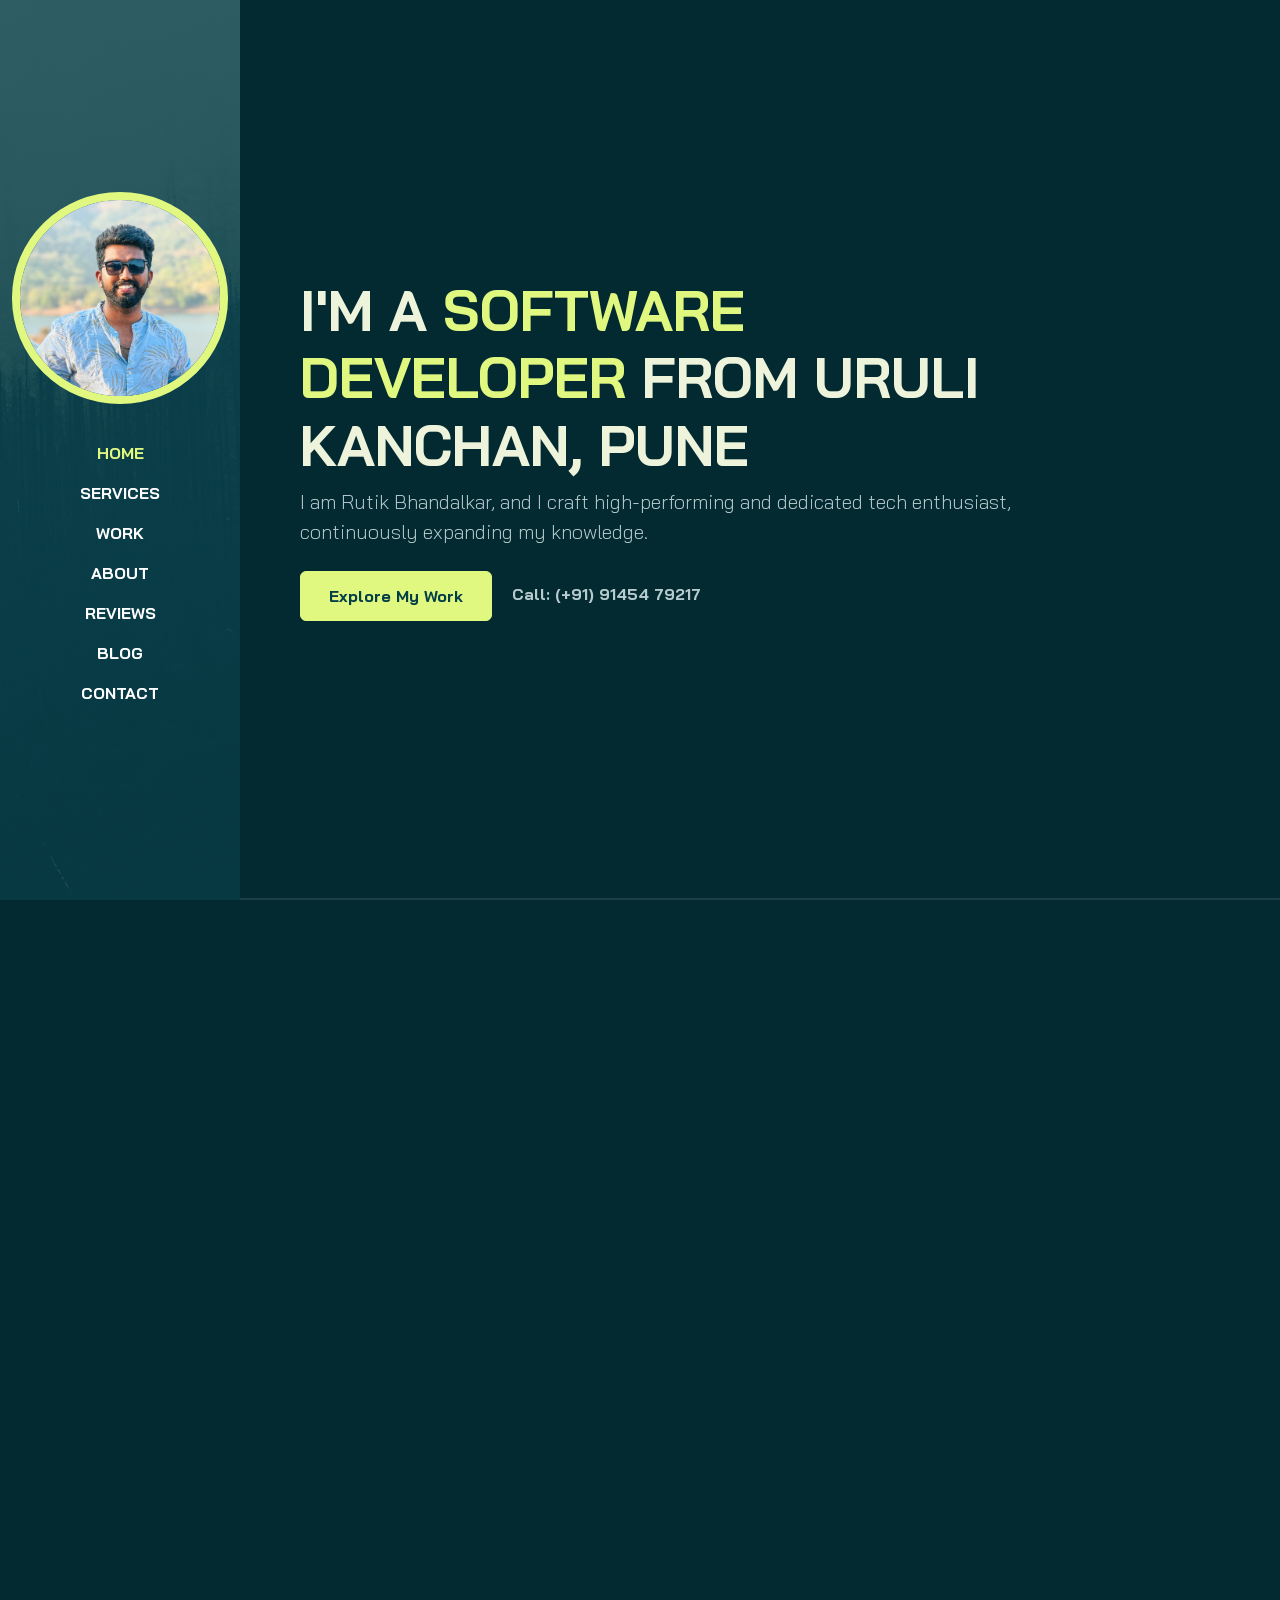
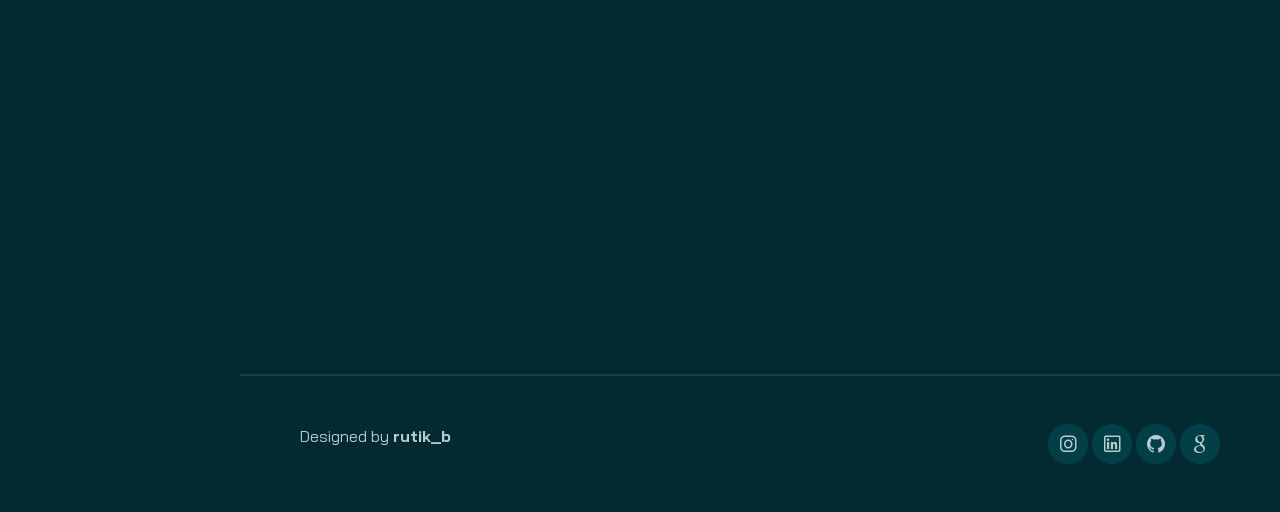
<file: index.html>
<!DOCTYPE html>
<html lang="en">

<head>
    <meta charset="UTF-8">
    <meta http-equiv="X-UA-Compatible" content="IE=edge">
    <meta name="viewport" content="width=device-width, initial-scale=1.0">
    <title>Rutik B SDE</title>
    <link rel="stylesheet" href="./assets/css/bootstrap.min.css">
    <link rel="stylesheet" href="./assets/css/aos.css">
    <link rel="stylesheet" href="./assets/css/line-awesome.min.css">
    <link rel="stylesheet" href="./assets/css/style.css">
    <link rel="stylesheet" href="https://cdnjs.cloudflare.com/ajax/libs/font-awesome/5.15.3/css/all.min.css"
        integrity="sha384-cB9T5ofMEof4is1BdFz2zkQg5tC2IM6Of6L6pD5lPKaSHNm/6T/k9In1LI8tREvx" crossorigin="anonymous">
</head>

  <body data-bs-spy="scroll" data-bs-target=".navbar">

    <!-- NAVBAR -->
    <nav class="navbar navbar-expand-lg navbar-dark fixed-top">
        <div class="container flex-lg-column">
            <a class="navbar-brand mx-lg-auto mb-lg-4" href="#">
                <span class="h3 fw-bold d-block d-lg-none">Rutik Bhandalkar</span>
                <img src="./assets/images/rutik 14-7.JPG" class="d-none d-lg-block rounded-circle" alt="">
            </a>
            <button class="navbar-toggler" type="button" data-bs-toggle="collapse" data-bs-target="#navbarNav"
                aria-controls="navbarNav" aria-expanded="false" aria-label="Toggle navigation">
                <span class="navbar-toggler-icon"></span>
            </button>
            <div class="collapse navbar-collapse" id="navbarNav">
                <ul class="navbar-nav ms-auto flex-lg-column text-lg-center">

                    <li class="nav-item">
                        <a class="nav-link" href="#home">Home</a>
                    </li>
                    <li class="nav-item">
                        <a class="nav-link" href="#services">Services</a>
                    </li>
                    <li class="nav-item">
                        <a class="nav-link" href="#work">Work</a>
                    </li>
                    <li class="nav-item">
                        <a class="nav-link" href="#about">About</a>
                    </li>
                    <li class="nav-item">
                        <a class="nav-link" href="#reviews">Reviews</a>
                    </li>
                    <li class="nav-item">
                        <a class="nav-link" href="#blog">Blog</a>
                    </li>
                    <li class="nav-item">
                        <a class="nav-link" href="#contact">Contact</a>
                    </li>

                </ul>
            </div>
        </div>
    </nav>
    <!-- //NAVBAR -->

    <!-- CONTENT WRAPPER -->
    <div id="content-wrapper">

        <!-- HOME -->
        <section id="home" class="full-height px-lg-5">

            <div class="container">
                <div class="row">
                    <div class="col-lg-10">
                        <h1 class="display-4 fw-bold" data-aos="fade-up">I'M A <span class="text-brand">SOFTWARE
                                DEVELOPER</span> FROM URULI KANCHAN, PUNE</h1>
                        <p class="lead mt-2 mb-4" data-aos="fade-up" data-aos-delay="300">I am Rutik Bhandalkar, and I
                            craft
                            high-performing and dedicated tech enthusiast, continuously expanding my knowledge. </p>
                        <div data-aos="fade-up" data-aos-delay="600">
                            <a href="#work" class="btn btn-brand me-3">Explore My Work</a>
                            <a href="#" class="link-custom">Call: (+91) 91454 79217</a>
                        </div>
                    </div>
                </div>
            </div>

        </section>
        <!-- //HOME -->

        <!-- SERVICES -->
        <section id="services" class="full-height px-lg-5">
            <div class="container">

                <div class="row pb-4" data-aos="fade-up">
                    <div class="col-lg-8">
                        <h6 class="text-brand">SERVICES</h6>
                        <h1>Services That I Provide</h1>
                    </div>
                </div>

                <div class="row gy-4">

                    <div class="col-md-4" data-aos="fade-up">
                        <div class="service p-4 bg-base rounded-4 shadow-effect">
                            <div class="iconbox rounded-4">
                                <i class="las la-feather"></i>
                            </div>
                            <h5 class="mt-4 mb-2">Video Editor</h5>
                            <p>Creative video editor skilled in bringing stories to life with a keen eye for detail. Proficient in industry-standard software, experienced in diverse genres, and dedicated to delivering high-quality, engaging content.</p>
                            <a href="#" class="link-custom">Read More</a>
                        </div>
                    </div>

                    <div class="col-md-4" data-aos="fade-up" data-aos-delay="300">
                        <div class="service p-4 bg-base rounded-4 shadow-effect">
                            <div class="iconbox rounded-4">
                                <i class="las la-pencil-ruler"></i>
                            </div>
                            <h5 class="mt-4 mb-2">Developing</h5>
                            <p>Innovative software developer skilled in multiple languages and technologies. Collaborative problem-solver with a focus on creating efficient and scalable solutions. Committed to staying updated on emerging trends in software development</p>
                            <a href="#" class="link-custom">Read More</a>
                        </div>
                    </div>

                    <div class="col-md-4" data-aos="fade-up" data-aos-delay="600">
                        <div class="service p-4 bg-base rounded-4 shadow-effect">
                            <div class="iconbox rounded-4">
                                <i class="las la-laptop-code"></i>
                            </div>
                            <h5 class="mt-4 mb-2">Photography</h5>
                            <p>"Creative photographer with a passion for storytelling through visually compelling images. Proficient in diverse styles and editing techniques, dedicated to client collaboration and continuous growth in the field</p>
                            <a href="#" class="link-custom">Read More</a>
                        </div>
                    </div>

                </div>

            </div>
        </section>
        <!-- SERVICES -->

<!-- WORK -->
<section id="work" class="full-height px-lg-5">
    <div class="container">
        <div class="row pb-4" data-aos="fade-up">
            <div class="col-lg-8">
                <h6 class="text-brand">WORK</h6>
                <h1>My Recent Projects</h1>
            </div>
        </div>
        <div class="row gy-4">
            <!-- Project 1 -->
            <div class="col-md-6" data-aos="fade-up">
                <div class="card-custom rounded-4 bg-base shadow-effect">
                    <div class="card-custom-image rounded-4">
                        <img class="rounded-4" src="./assets/images/HospitalManagement.jpg" alt="Hospital Management System">
                    </div>
                    <div class="card-custom-content p-4">
                        <h4>HOSPITAL MANAGEMENT SYSTEM</h4>
                        <p class="short-description">
                            Developed a system addressing hospital management challenges, ensuring accurate record-keeping...
                        </p>
                        <p class="full-description" style="display: none;">
                            • Developed a system addressing hospital management challenges, ensuring accurate
                            record-keeping and streamlined medicinal inventory through various CRUD operations.
                            • Implemented CRUD operations for seamless data management, enhancing efficiency in
                            tracking and maintaining hospital records, fostering better organization and accessibility.
                            • Designed to resolve hospital inventory issues, the project streamlined CRUD operations
                            for efficient tracking and management of medicinal inventory, improving overall system
                            functionality.
                        </p>
                        <a href="#" class="link-custom read-more-btn" onclick="toggleDescription(event, this)">Read More</a>
                    </div>
                </div>
            </div>

            <!-- Project 2 -->
            <div class="col-md-6" data-aos="fade-up" data-aos-delay="300">
                <div class="card-custom rounded-4 bg-base shadow-effect">
                    <div class="card-custom-image rounded-4">
                        <img class="rounded-4" src="./assets/images/Makemytrip.jpg" alt="Make My Trip">
                    </div>
                    <div class="card-custom-content p-4">
                        <h4>MAKEMYTRIP</h4>
                        <p class="short-description">
                            Created a fully functional website, MakeMyTrip, to address tourism management challenges...
                        </p>
                        <p class="full-description" style="display: none;">
                            • Created a fully functional website, MakeMyTrip, to address and resolve challenges
                            in tourism management processes, ensuring optimal functionality.
                            • Developed MakeMyTrip to enhance operational efficiency in the tourism sector,
                            providing a seamless platform to address and resolve emerging issues.
                            • Leveraged technology to build a comprehensive website, MakeMyTrip, aiming to resolve
                            and mitigate challenges within the tourism industry, fostering improved operations and
                            customer experiences.
                        </p>
                        <a href="#" class="link-custom read-more-btn" onclick="toggleDescription(event, this)">Read More</a>
                    </div>
                </div>
            </div>

            <!-- Project 3 -->
            <div class="col-md-6" data-aos="fade-up">
                <div class="card-custom rounded-4 bg-base shadow-effect">
                    <div class="card-custom-image rounded-4">
                        <img class="rounded-4" src="./assets/images/Landscape.jpg" alt="Startup Landing Page">
                    </div>
                    <div class="card-custom-content p-4">
                        <h4>Startup Landing Page</h4>
                        <p class="short-description">
                            Innovation that exceeds expectations. Astra is a true template equipped with all the elements...
                        </p>
                        <p class="full-description" style="display: none;">
                            Astra provides a fully responsive startup landing page template, incorporating modern design
                            elements to showcase products, services, or any new project effectively.
                            The landing page is built with a focus on engaging the audience, offering flexibility, and
                            supporting various content types, making it a perfect choice for startups looking to
                            establish a strong online presence.
                        </p>
                        <a href="#" class="link-custom read-more-btn" onclick="toggleDescription(event, this)">Read More</a>
                    </div>
                </div>
            </div>

            <!-- Project 4 -->
            <div class="col-md-6" data-aos="fade-up" data-aos-delay="300">
                <div class="card-custom rounded-4 bg-base shadow-effect">
                    <div class="card-custom-image rounded-4">
                        <img class="rounded-4" src="./assets/images/ImageCaption.jpg" alt="Image Captioning using Deep Learning">
                    </div>
                    <div class="card-custom-content p-4">
                        <h4>Image Captioning using Deep Learning</h4>
                        <p class="short-description">
                            Image captioning aims to generate a descriptive sentence for an image using AI models...
                        </p>
                        <p class="full-description" style="display: none;">
                            Image captioning aims to generate a sentence description for an image automatically.
                            Using a Convolutional Neural Network (CNN) as an encoder and a Long Short Term Memory (LSTM)
                            model as a decoder, the project produces English sentences that describe the contents of an
                            image.
                            The model's effectiveness is evaluated using BLEU scores, which assess the accuracy of
                            generated captions against human-written references.
                        </p>
                        <a href="#" class="link-custom read-more-btn" onclick="toggleDescription(event, this)">Read More</a>
                    </div>
                </div>
            </div>
        </div>
    </div>
</section>
<!-- //WORK -->

<script>
    function toggleDescription(event, element) {
        event.preventDefault();
        const cardContent = element.closest('.card-custom-content');
        const shortDescription = cardContent.querySelector('.short-description');
        const fullDescription = cardContent.querySelector('.full-description');

        if (fullDescription.style.display === 'none') {
            fullDescription.style.display = 'block';
            shortDescription.style.display = 'none';
            element.textContent = 'Read Less';
        } else {
            fullDescription.style.display = 'none';
            shortDescription.style.display = 'block';
            element.textContent = 'Read More';
        }
    }
</script>


        <!-- ABOUT -->
        <section id="about" class="full-height px-lg-5">
            <div class="container">

                <div class="row pb-4" data-aos="fade-up">
                    <div class="col-lg-8">
                        <h6 class="text-brand">ABOUT</h6>
                        <h1>My Education & Experiance</h1>
                    </div>
                </div>

                <div class="row gy-5">
                    <div class="col-lg-6">

                        <h3 class="mb-4" data-aos="fade-up" data-aos-delay="300">Education</h3>
                        <div class="row gy-4">

                            <div class="col-12" data-aos="fade-up" data-aos-delay="600">
                                <div class="bg-base p-4 rounded-4 shadow-effect">
                                    <h4>B.E Computer Engineering</h4>
                                    <p class="text-brand mb-2">Trinity College Of Engineering & Research (2020 - 2023)
                                    </p>
                                    <p class="mb-0">CGPA 8.14</p>
                                </div>
                            </div>

                            <div class="col-12" data-aos="fade-up" data-aos-delay="600">
                                <div class="bg-base p-4 rounded-4 shadow-effect">
                                    <h4>Diploma In Computer Engineering</h4>
                                    <p class="text-brand mb-2">Aissms Polytechnic (2017 - 2020)</p>
                                    <p class="mb-0">Percentage 80.8%</p>
                                </div>
                            </div>
                        </div>

                    </div>

                    <div class="col-lg-6">

                        <h3 class="mb-4" data-aos="fade-up" data-aos-delay="300">Experiance</h3>
                        <div class="row gy-4">

                            <div class="col-12" data-aos="fade-up" data-aos-delay="600">
                                <div class="bg-base p-4 rounded-4 shadow-effect">
                                    <h4>Web Development Intern </h4>
                                    <p class="text-brand mb-2">INTERSHIP STUDIO (Jan 2022 – Mar 2022)</p>
                                    <p class="mb-0"> Developed and maintained a website as an intern, gaining hands-on
                                        experience in HTML, CSS, and JS.
                                        Contributed to day-to-day operations, refining technical skills and problem
                                        solving abilities.</p>
                                </div>
                            </div>
                        </div>

                    </div>

                </div>

            </div>
        </section>
        <!-- //ABOUT -->

        <!-- REVIEWS -->
        <section id="reviews" class="full-height px-lg-5">
            <div class="container">

                <div class="row pb-4" data-aos="fade-up">
                    <div class="col-lg-8">
                        <h6 class="text-brand">REVIEWS</h6>
                        <h1>What our subscribers say</h1>
                    </div>
                </div>

                <div class="row gy-4">

                    <div class="col-md-4" data-aos="fade-up">

                        <div class="review shadow-effect bg-base p-4 rounded-4">
                            <div class="text-brand h5">
                                <i class="las la-star"></i>
                                <i class="las la-star"></i>
                                <i class="las la-star"></i>
                                <i class="las la-star"></i>
                                <i class="las la-star"></i>
                            </div>
                            <p class="my-3">
                                "Exceptional software development! The solution delivered by Rutik Bhandalkar exceeded expectations. Innovative, efficient, and collaborative throughout the process. Highly recommend for top-notch results!"</p>
                            <div class="person">
                                <h5 class="mb-0">Uday Tambat</h5>
                                <p class="mb-0">instagram</p>
                            </div>
                        </div>

                    </div>

                    <div class="col-md-4" data-aos="fade-up" data-aos-delay="300">

                        <div class="review shadow-effect bg-base p-4 rounded-4">
                            <div class="text-brand h5">
                                <i class="las la-star"></i>
                                <i class="las la-star"></i>
                                <i class="las la-star"></i>
                                <i class="las la-star"></i>
                                <i class="las la-star"></i>
                            </div>
                            <p class="my-3">
                                "Thrilled with the stunning photographs! Exceptional creativity, attention to detail, and a delightful collaborative experience. Highly recommend Rutik Bhandalkar for capturing beautiful memories!"</p>
                            <div class="person">
                                <h5 class="mb-0">Tushar Sonawane</h5>
                                <p class="mb-0">Twitter</p>
                            </div>
                        </div>

                    </div>

                    <div class="col-md-4" data-aos="fade-up" data-aos-delay="600">

                        <div class="review shadow-effect bg-base p-4 rounded-4">
                            <div class="text-brand h5">
                                <i class="las la-star"></i>
                                <i class="las la-star"></i>
                                <i class="las la-star"></i>
                                <i class="las la-star"></i>
                                <i class="las la-star"></i>
                            </div>
                            <p class="my-3">
                                "Outstanding video editing! Rutik Bhandalkar brought our vision to life with creativity and precision.impeccable quality. Highly recommend for anyone seeking top-notch video production!"</p>
                            <div class="person">
                                <h5 class="mb-0">Raj Thakur</h5>
                                <p class="mb-0">linkedln</p>
                            </div>
                        </div>

                    </div>

                </div>

            </div>
        </section>
        <!-- //REVIEWS -->

        <!-- BLOG -->
        <section id="blog" class="full-height px-lg-5">
            <div class="container">

                <div class="row pb-4" data-aos="fade-up">
                    <div class="col-lg-8">
                        <h6 class="text-brand">BLOG</h6>
                        <h1>My BLog Posts</h1>
                    </div>
                </div>

                <div class="row gy-4">

                    <div class="col-md-4" data-aos="fade-up">
                        <div class="card-custom rounded-4 bg-base shadow-effect">
                            <div class="card-custom-image rounded-4">
                                <img class="rounded-4" src="./assets/images/blog-post-1.jpg" alt="">
                            </div>
                            <div class="card-custom-content p-4">
                                <p class="text-brand mb-2">20 Dec, 2022</p>
                                <h5 class="mb-4">"Crafting Digital Brilliance: A Journey into the World of Exceptional Website Design!"</h5>
                                <a href="#" class="link-custom">Read More</a>
                            </div>
                        </div>
                    </div>

                    <div class="col-md-4" data-aos="fade-up" data-aos-delay="300">
                        <div class="card-custom rounded-4 bg-base shadow-effect">
                            <div class="card-custom-image rounded-4">
                                <img class="rounded-4" src="./assets/images/blog-post-2.jpg" alt="">
                            </div>
                            <div class="card-custom-content p-4">
                                <p class="text-brand mb-2">20 August, 2022</p>
                                <h5 class="mb-4">
                                    "Elevating Excellence: A Deep Dive into the Success of Our Latest Software Project!</h5>
                                <a href="#" class="link-custom">Read More</a>
                            </div>
                        </div>
                    </div>

                    <div class="col-md-4" data-aos="fade-up" data-aos-delay="600">
                        <div class="card-custom rounded-4 bg-base shadow-effect">
                            <div class="card-custom-image rounded-4">
                                <img class="rounded-4" src="./assets/images/blog-post-3.jpg" alt="">
                            </div>
                            <div class="card-custom-content p-4">
                                <p class="text-brand mb-2">20 Feb, 2023</p>
                                <h5 class="mb-4">Navigating College Event Media - A Showcase of Exceptional Video Production and Poster Publicity!"






                                </h5>
                                <a href="#" class="link-custom">Read More</a>
                            </div>
                        </div>
                    </div>

                </div>

            </div>
        </section>
        <!-- //BLOG -->

        <!-- CONTACT -->
        <section id="contact" class="full-height px-lg-5">
            <div class="container">

                <div class="row justify-content-center text-center">
                    <div class="col-lg-8 pb-4" data-aos="fade-up">
                        <h6 class="text-brand">CONTACT</h6>
                        <h1>Interested in working together? Let's talk
                        </h1>
                    </div>

                    <div class="col-lg-8" data-aos="fade-up" data-aos-delay="300">
                        <form action="#" class="row g-lg-3 gy-3">
                            <div class="form-group col-md-6">
                                <input type="text" class="form-control" placeholder="Enter your name">
                            </div>
                            <div class="form-group col-md-6">
                                <input type="email" class="form-control" placeholder="Enter your email">
                            </div>
                            <div class="form-group col-12">
                                <input type="text" class="form-control" placeholder="Enter subject">
                            </div>
                            <div class="form-group col-12">
                                <textarea name="" rows="4" class="form-control"
                                    placeholder="Enter your message"></textarea>
                            </div>
                            <div class="form-group col-12 d-grid">
                                <button type="submit" class="btn btn-brand">Contact me</button>
                            </div>
                        </form>
                    </div>
                </div>


            </div>
        </section>
        <!-- //CONTACT -->

        <!-- FOOTER -->
        <footer class="py-5 px-lg-5">
            <div class="container">
                <div class="row gy-4 justify-content-between">
                    <div class="col-auto">
                        <p class="mb-0">Designed by <a href="#" class="fw-bold"> rutik_b</a></p>
                    </div>
                    <div class="col-auto">
                        <div class="social-icons">

                            <a href="https://www.instagram.com/_rutik_4269b/profilecard/?igsh=MW9kcTZjYjM2dzYzcQ==" target="_blank"><i class="lab la-instagram"></i></a>
                            <a href="https://www.linkedin.com/in/rutik-bhandalkar-712023218/" target="_blank"><i class="lab la-linkedin"></i></a>
                            <a href="https://github.com/rutik4269b" target="_blank"><i class="lab la-github"></i></a>
                            <a href="https://rutikbhandalkar@gmail.com"><i class="lab la-google"></i></a>



                        </div>
                    </div>
                </div>
            </div>
        </footer>
        <!-- //FOOTER -->

    </div>
    <!-- //CONTENT WRAPPER -->



    <script src="./assets/js/bootstrap.bundle.min.js"></script>
    <script src="./assets/js/aos.js"></script>
    <script src="./assets/js/main.js"></script>
</body>

</html>
</file>
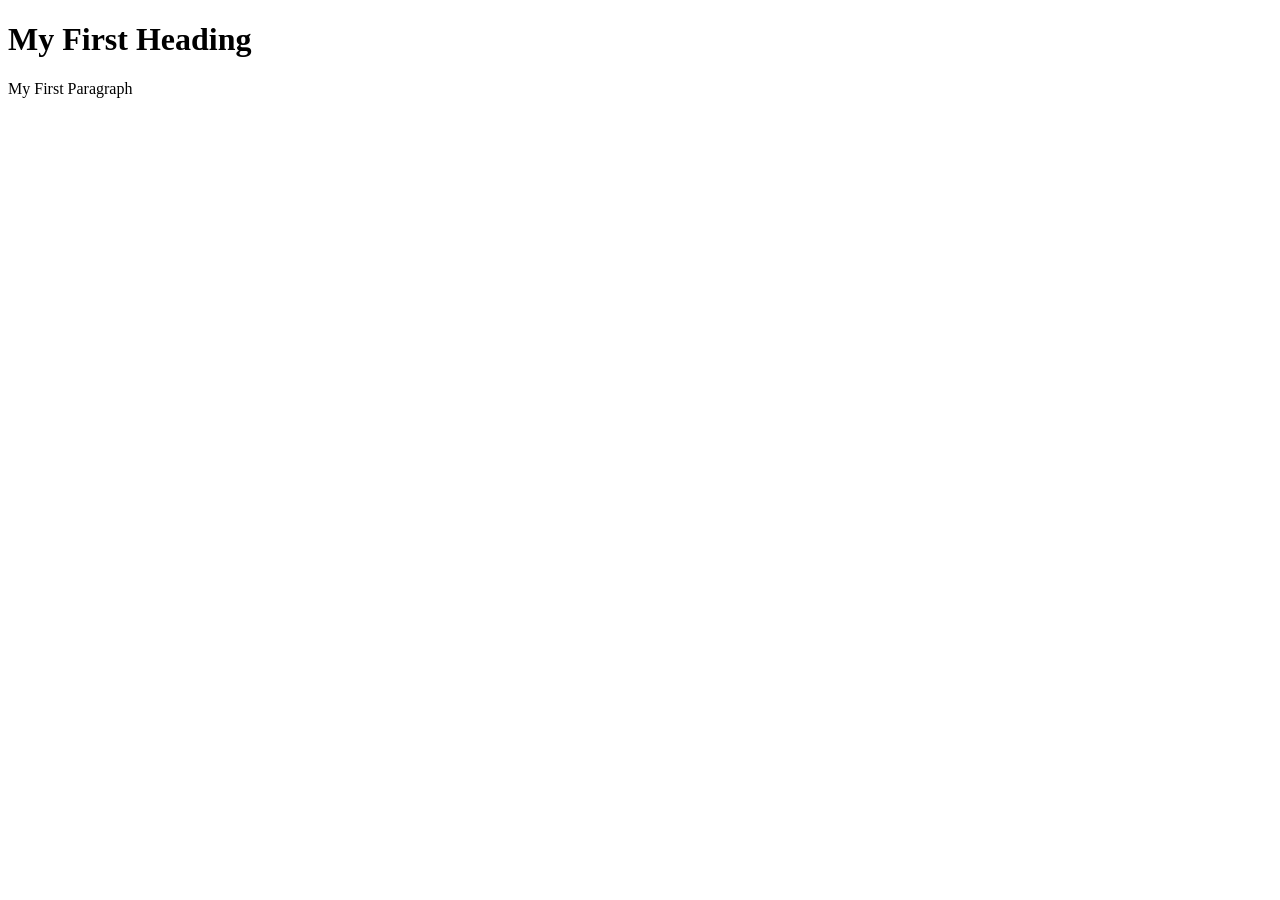
<file: test.html>
<!DOCTYPE html>
<html lang="en">
<head>
    <meta charset="UTF-8">
    <meta name="viewport" content="width=device-width, initial-scale=1.0">
    <title>test</title>
</head>
<body>
    <h1> My First Heading</h1>
    <p> My First Paragraph</p>
</body>
</html>
</file>
<file: assets/css/style.css>
@import url('https://fonts.googleapis.com/css2?family=Bai+Jamjuree:wght@400;500;600;700&display=swap');

:root {
    --color-body: #b6cbce;
    --color-heading: #eef3db;
    --color-base: #033f47;
    --color-base2: #022a30;
    --color-brand: #e0f780;
    --color-brand2: #deff58;
    --sidbar-width: 240px;
    --font-base: "Bai Jamjuree";
}

body {
    background-color: var(--color-base2);
    color: var(--color-body);
    font-family: var(--font-base), sans-serif;
}

h1,h2,h3,h4,h5,h6 {
    color: var(--color-heading);
    font-weight: 700;
}

a {
    text-decoration: none;
    color: var(--color-body);
    transition: all 0.4s ease;
}

a:hover {
    color: var(--color-brand);
}

img {
    width: 100%;
}

.text-brand {
    color: var(--color-brand);
}

.bg-base {
    background-color: var(--color-base);
}

.full-height {
    min-height: 100vh;
    height: 100%;
    display: flex;
    flex-direction: column;
    justify-content: center;
    padding-top: 80px;
    padding-bottom: 80px;
    border-bottom: 2px solid rgba(255,255,255, 0.1);
}

.shadow-effect {
    transition: all 0.5s;
}

.shadow-effect:hover {
    box-shadow: -6px 6px 0 0 var(--color-brand);
}

.iconbox {
    width: 60px;
    height: 60px;
    display: flex;
    align-items: center;
    justify-content: center;
    font-size: 32px;
    background-color: var(--color-brand);
    color: var(--color-base);
}

/* NAVBAR */
.navbar {
    background-color: var(--color-base);
}

.navbar .nav-link {
    font-weight: 700;
    text-transform: uppercase;
    color: #fff;
}

.navbar .nav-link:hover {
    color: var(--color-brand);
}

.navbar .nav-link.active {
    color: var(--color-brand);
}

@media (min-width: 992px) {
    .navbar {
        min-height: 100vh;
        width: var(--sidbar-width);
        background: linear-gradient(rgba(3, 63, 71, 0.8), rgba(3, 63, 71, 0.8)), url(../images/sidebar-img.jpg);
        background-size: cover;
        background-position: center;
    }

    .navbar-brand img {
        border: 8px solid var(--color-brand);
    }

    /* CONTENT WRAPPER */
    #content-wrapper {
        padding-left: var(--sidbar-width);
    }
}

/* BTN */
.btn {
    padding: 12px 28px;
    font-weight: 700;
}

.btn-brand {
    background-color: var(--color-brand);
    border-color: var(--color-brand);
    color: var(--color-base);
}

.btn-brand:hover,
.btn-brand:focus {
    background-color: var(--color-brand2);
    color: var(--color-base);
    border-color: var(--color-brand2);
}

.link-custom {
    font-weight: 700;
    position: relative;
}

.link-custom::after {
    content: "";
    width: 0%;
    height: 2px;
    background-color: var(--color-brand);
    position: absolute;
    left: 0;
    top: 110%;
    transition: all 0.4s;
}

.link-custom:hover::after {
    width: 100%;
}

/* CARD */
.card-custom .card-custom-image {
    overflow: hidden;
}

.card-custom .card-custom-image img {
    transition: all 0.4s ease;
}

.card-custom:hover .card-custom-image img {
    transform: scale(1.1);
}

/* CONTACT */
#contact .form-control {
    background-color: var(--color-base);
    border-color: var(--color-base);
    color: var(--color-body);
}

#contact .form-control:focus {
    border-color: var(--color-brand);
    box-shadow: none;
}

#contact .form-control::placeholder {
    color: var(--color-body);
}

#contact input.form-control {
    height: 44px;
}

/* SOCIAL ICONS */
.social-icons {

}

.social-icons a {
    width: 40px;
    height: 40px;
    display: inline-flex;
    align-items: center;
    justify-content: center;
    background-color: var(--color-base);
    border-radius: 100px;
    font-size: 24px;
}

@media screen and (max-width : 600px) 
{
    h1,h2,h3,h4,h5,h6 {
       font-size: medium;
       line-height: 50px;
}

.link-custom {
    font-size: small;
    font-weight: 36px;
    position: relative;
}
}
</file>
<file: assets/css/line-awesome.min.css>
.la,.lab,.lad,.lal,.lar,.las{-moz-osx-font-smoothing:grayscale;-webkit-font-smoothing:antialiased;display:inline-block;font-style:normal;font-variant:normal;text-rendering:auto;line-height:1}.la-lg{font-size:1.33333em;line-height:.75em;vertical-align:-.0667em}.la-xs{font-size:.75em}.la-sm{font-size:.875em}.la-1x{font-size:1em}.la-2x{font-size:2em}.la-3x{font-size:3em}.la-4x{font-size:4em}.la-5x{font-size:5em}.la-6x{font-size:6em}.la-7x{font-size:7em}.la-8x{font-size:8em}.la-9x{font-size:9em}.la-10x{font-size:10em}.la-fw{text-align:center;width:1.25em}.la-ul{list-style-type:none;margin-left:2.5em;padding-left:0}.la-ul>li{position:relative}.la-li{left:-2em;position:absolute;text-align:center;width:2em;line-height:inherit}.la-border{border:solid .08em #eee;border-radius:.1em;padding:.2em .25em .15em}.la-pull-left{float:left}.la-pull-right{float:right}.la.la-pull-left,.lab.la-pull-left,.lal.la-pull-left,.lar.la-pull-left,.las.la-pull-left{margin-right:.3em}.la.la-pull-right,.lab.la-pull-right,.lal.la-pull-right,.lar.la-pull-right,.las.la-pull-right{margin-left:.3em}.la-spin{-webkit-animation:la-spin 2s infinite linear;animation:la-spin 2s infinite linear}.la-pulse{-webkit-animation:la-spin 1s infinite steps(8);animation:la-spin 1s infinite steps(8)}@-webkit-keyframes la-spin{0%{-webkit-transform:rotate(0);transform:rotate(0)}100%{-webkit-transform:rotate(360deg);transform:rotate(360deg)}}@keyframes la-spin{0%{-webkit-transform:rotate(0);transform:rotate(0)}100%{-webkit-transform:rotate(360deg);transform:rotate(360deg)}}.la-rotate-90{-webkit-transform:rotate(90deg);transform:rotate(90deg)}.la-rotate-180{-webkit-transform:rotate(180deg);transform:rotate(180deg)}.la-rotate-270{-webkit-transform:rotate(270deg);transform:rotate(270deg)}.la-flip-horizontal{-webkit-transform:scale(-1,1);transform:scale(-1,1)}.la-flip-vertical{-webkit-transform:scale(1,-1);transform:scale(1,-1)}.la-flip-both,.la-flip-horizontal.la-flip-vertical{-webkit-transform:scale(-1,-1);transform:scale(-1,-1)}:root .la-flip-both,:root .la-flip-horizontal,:root .la-flip-vertical,:root .la-rotate-180,:root .la-rotate-270,:root .la-rotate-90{-webkit-filter:none;filter:none}.la-stack{display:inline-block;height:2em;line-height:2em;position:relative;vertical-align:middle;width:2.5em}.la-stack-1x,.la-stack-2x{left:0;position:absolute;text-align:center;width:100%}.la-stack-1x{line-height:inherit}.la-stack-2x{font-size:2em}.la-inverse{color:#fff}.la-500px:before{content:"\f26e"}.la-accessible-icon:before{content:"\f368"}.la-accusoft:before{content:"\f369"}.la-acquisitions-incorporated:before{content:"\f6af"}.la-ad:before{content:"\f641"}.la-address-book:before{content:"\f2b9"}.la-address-card:before{content:"\f2bb"}.la-adjust:before{content:"\f042"}.la-adn:before{content:"\f170"}.la-adobe:before{content:"\f778"}.la-adversal:before{content:"\f36a"}.la-affiliatetheme:before{content:"\f36b"}.la-air-freshener:before{content:"\f5d0"}.la-airbnb:before{content:"\f834"}.la-algolia:before{content:"\f36c"}.la-align-center:before{content:"\f037"}.la-align-justify:before{content:"\f039"}.la-align-left:before{content:"\f036"}.la-align-right:before{content:"\f038"}.la-alipay:before{content:"\f642"}.la-allergies:before{content:"\f461"}.la-amazon:before{content:"\f270"}.la-amazon-pay:before{content:"\f42c"}.la-ambulance:before{content:"\f0f9"}.la-american-sign-language-interpreting:before{content:"\f2a3"}.la-amilia:before{content:"\f36d"}.la-anchor:before{content:"\f13d"}.la-android:before{content:"\f17b"}.la-angellist:before{content:"\f209"}.la-angle-double-down:before{content:"\f103"}.la-angle-double-left:before{content:"\f100"}.la-angle-double-right:before{content:"\f101"}.la-angle-double-up:before{content:"\f102"}.la-angle-down:before{content:"\f107"}.la-angle-left:before{content:"\f104"}.la-angle-right:before{content:"\f105"}.la-angle-up:before{content:"\f106"}.la-angry:before{content:"\f556"}.la-angrycreative:before{content:"\f36e"}.la-angular:before{content:"\f420"}.la-ankh:before{content:"\f644"}.la-app-store:before{content:"\f36f"}.la-app-store-ios:before{content:"\f370"}.la-apper:before{content:"\f371"}.la-apple:before{content:"\f179"}.la-apple-alt:before{content:"\f5d1"}.la-apple-pay:before{content:"\f415"}.la-archive:before{content:"\f187"}.la-archway:before{content:"\f557"}.la-arrow-alt-circle-down:before{content:"\f358"}.la-arrow-alt-circle-left:before{content:"\f359"}.la-arrow-alt-circle-right:before{content:"\f35a"}.la-arrow-alt-circle-up:before{content:"\f35b"}.la-arrow-circle-down:before{content:"\f0ab"}.la-arrow-circle-left:before{content:"\f0a8"}.la-arrow-circle-right:before{content:"\f0a9"}.la-arrow-circle-up:before{content:"\f0aa"}.la-arrow-down:before{content:"\f063"}.la-arrow-left:before{content:"\f060"}.la-arrow-right:before{content:"\f061"}.la-arrow-up:before{content:"\f062"}.la-arrows-alt:before{content:"\f0b2"}.la-arrows-alt-h:before{content:"\f337"}.la-arrows-alt-v:before{content:"\f338"}.la-artstation:before{content:"\f77a"}.la-assistive-listening-systems:before{content:"\f2a2"}.la-asterisk:before{content:"\f069"}.la-asymmetrik:before{content:"\f372"}.la-at:before{content:"\f1fa"}.la-atlas:before{content:"\f558"}.la-atlassian:before{content:"\f77b"}.la-atom:before{content:"\f5d2"}.la-audible:before{content:"\f373"}.la-audio-description:before{content:"\f29e"}.la-autoprefixer:before{content:"\f41c"}.la-avianex:before{content:"\f374"}.la-aviato:before{content:"\f421"}.la-award:before{content:"\f559"}.la-aws:before{content:"\f375"}.la-baby:before{content:"\f77c"}.la-baby-carriage:before{content:"\f77d"}.la-backspace:before{content:"\f55a"}.la-backward:before{content:"\f04a"}.la-bacon:before{content:"\f7e5"}.la-balance-scale:before{content:"\f24e"}.la-balance-scale-left:before{content:"\f515"}.la-balance-scale-right:before{content:"\f516"}.la-ban:before{content:"\f05e"}.la-band-aid:before{content:"\f462"}.la-bandcamp:before{content:"\f2d5"}.la-barcode:before{content:"\f02a"}.la-bars:before{content:"\f0c9"}.la-baseball-ball:before{content:"\f433"}.la-basketball-ball:before{content:"\f434"}.la-bath:before{content:"\f2cd"}.la-battery-empty:before{content:"\f244"}.la-battery-full:before{content:"\f240"}.la-battery-half:before{content:"\f242"}.la-battery-quarter:before{content:"\f243"}.la-battery-three-quarters:before{content:"\f241"}.la-battle-net:before{content:"\f835"}.la-bed:before{content:"\f236"}.la-beer:before{content:"\f0fc"}.la-behance:before{content:"\f1b4"}.la-behance-square:before{content:"\f1b5"}.la-bell:before{content:"\f0f3"}.la-bell-slash:before{content:"\f1f6"}.la-bezier-curve:before{content:"\f55b"}.la-bible:before{content:"\f647"}.la-bicycle:before{content:"\f206"}.la-biking:before{content:"\f84a"}.la-bimobject:before{content:"\f378"}.la-binoculars:before{content:"\f1e5"}.la-biohazard:before{content:"\f780"}.la-birthday-cake:before{content:"\f1fd"}.la-bitbucket:before{content:"\f171"}.la-bitcoin:before{content:"\f379"}.la-bity:before{content:"\f37a"}.la-black-tie:before{content:"\f27e"}.la-blackberry:before{content:"\f37b"}.la-blender:before{content:"\f517"}.la-blender-phone:before{content:"\f6b6"}.la-blind:before{content:"\f29d"}.la-blog:before{content:"\f781"}.la-blogger:before{content:"\f37c"}.la-blogger-b:before{content:"\f37d"}.la-bluetooth:before{content:"\f293"}.la-bluetooth-b:before{content:"\f294"}.la-bold:before{content:"\f032"}.la-bolt:before{content:"\f0e7"}.la-bomb:before{content:"\f1e2"}.la-bone:before{content:"\f5d7"}.la-bong:before{content:"\f55c"}.la-book:before{content:"\f02d"}.la-book-dead:before{content:"\f6b7"}.la-book-medical:before{content:"\f7e6"}.la-book-open:before{content:"\f518"}.la-book-reader:before{content:"\f5da"}.la-bookmark:before{content:"\f02e"}.la-bootstrap:before{content:"\f836"}.la-border-all:before{content:"\f84c"}.la-border-none:before{content:"\f850"}.la-border-style:before{content:"\f853"}.la-bowling-ball:before{content:"\f436"}.la-box:before{content:"\f466"}.la-box-open:before{content:"\f49e"}.la-boxes:before{content:"\f468"}.la-braille:before{content:"\f2a1"}.la-brain:before{content:"\f5dc"}.la-bread-slice:before{content:"\f7ec"}.la-briefcase:before{content:"\f0b1"}.la-briefcase-medical:before{content:"\f469"}.la-broadcast-tower:before{content:"\f519"}.la-broom:before{content:"\f51a"}.la-brush:before{content:"\f55d"}.la-btc:before{content:"\f15a"}.la-buffer:before{content:"\f837"}.la-bug:before{content:"\f188"}.la-building:before{content:"\f1ad"}.la-bullhorn:before{content:"\f0a1"}.la-bullseye:before{content:"\f140"}.la-burn:before{content:"\f46a"}.la-buromobelexperte:before{content:"\f37f"}.la-bus:before{content:"\f207"}.la-bus-alt:before{content:"\f55e"}.la-business-time:before{content:"\f64a"}.la-buy-n-large:before{content:"\f8a6"}.la-buysellads:before{content:"\f20d"}.la-calculator:before{content:"\f1ec"}.la-calendar:before{content:"\f133"}.la-calendar-alt:before{content:"\f073"}.la-calendar-check:before{content:"\f274"}.la-calendar-day:before{content:"\f783"}.la-calendar-minus:before{content:"\f272"}.la-calendar-plus:before{content:"\f271"}.la-calendar-times:before{content:"\f273"}.la-calendar-week:before{content:"\f784"}.la-camera:before{content:"\f030"}.la-camera-retro:before{content:"\f083"}.la-campground:before{content:"\f6bb"}.la-canadian-maple-leaf:before{content:"\f785"}.la-candy-cane:before{content:"\f786"}.la-cannabis:before{content:"\f55f"}.la-capsules:before{content:"\f46b"}.la-car:before{content:"\f1b9"}.la-car-alt:before{content:"\f5de"}.la-car-battery:before{content:"\f5df"}.la-car-crash:before{content:"\f5e1"}.la-car-side:before{content:"\f5e4"}.la-caret-down:before{content:"\f0d7"}.la-caret-left:before{content:"\f0d9"}.la-caret-right:before{content:"\f0da"}.la-caret-square-down:before{content:"\f150"}.la-caret-square-left:before{content:"\f191"}.la-caret-square-right:before{content:"\f152"}.la-caret-square-up:before{content:"\f151"}.la-caret-up:before{content:"\f0d8"}.la-carrot:before{content:"\f787"}.la-cart-arrow-down:before{content:"\f218"}.la-cart-plus:before{content:"\f217"}.la-cash-register:before{content:"\f788"}.la-cat:before{content:"\f6be"}.la-cc-amazon-pay:before{content:"\f42d"}.la-cc-amex:before{content:"\f1f3"}.la-cc-apple-pay:before{content:"\f416"}.la-cc-diners-club:before{content:"\f24c"}.la-cc-discover:before{content:"\f1f2"}.la-cc-jcb:before{content:"\f24b"}.la-cc-mastercard:before{content:"\f1f1"}.la-cc-paypal:before{content:"\f1f4"}.la-cc-stripe:before{content:"\f1f5"}.la-cc-visa:before{content:"\f1f0"}.la-centercode:before{content:"\f380"}.la-centos:before{content:"\f789"}.la-certificate:before{content:"\f0a3"}.la-chair:before{content:"\f6c0"}.la-chalkboard:before{content:"\f51b"}.la-chalkboard-teacher:before{content:"\f51c"}.la-charging-station:before{content:"\f5e7"}.la-chart-area:before{content:"\f1fe"}.la-chart-bar:before{content:"\f080"}.la-chart-line:before{content:"\f201"}.la-chart-pie:before{content:"\f200"}.la-check:before{content:"\f00c"}.la-check-circle:before{content:"\f058"}.la-check-double:before{content:"\f560"}.la-check-square:before{content:"\f14a"}.la-cheese:before{content:"\f7ef"}.la-chess:before{content:"\f439"}.la-chess-bishop:before{content:"\f43a"}.la-chess-board:before{content:"\f43c"}.la-chess-king:before{content:"\f43f"}.la-chess-knight:before{content:"\f441"}.la-chess-pawn:before{content:"\f443"}.la-chess-queen:before{content:"\f445"}.la-chess-rook:before{content:"\f447"}.la-chevron-circle-down:before{content:"\f13a"}.la-chevron-circle-left:before{content:"\f137"}.la-chevron-circle-right:before{content:"\f138"}.la-chevron-circle-up:before{content:"\f139"}.la-chevron-down:before{content:"\f078"}.la-chevron-left:before{content:"\f053"}.la-chevron-right:before{content:"\f054"}.la-chevron-up:before{content:"\f077"}.la-child:before{content:"\f1ae"}.la-chrome:before{content:"\f268"}.la-chromecast:before{content:"\f838"}.la-church:before{content:"\f51d"}.la-circle:before{content:"\f111"}.la-circle-notch:before{content:"\f1ce"}.la-city:before{content:"\f64f"}.la-clinic-medical:before{content:"\f7f2"}.la-clipboard:before{content:"\f328"}.la-clipboard-check:before{content:"\f46c"}.la-clipboard-list:before{content:"\f46d"}.la-clock:before{content:"\f017"}.la-clone:before{content:"\f24d"}.la-closed-captioning:before{content:"\f20a"}.la-cloud:before{content:"\f0c2"}.la-cloud-download-alt:before{content:"\f381"}.la-cloud-meatball:before{content:"\f73b"}.la-cloud-moon:before{content:"\f6c3"}.la-cloud-moon-rain:before{content:"\f73c"}.la-cloud-rain:before{content:"\f73d"}.la-cloud-showers-heavy:before{content:"\f740"}.la-cloud-sun:before{content:"\f6c4"}.la-cloud-sun-rain:before{content:"\f743"}.la-cloud-upload-alt:before{content:"\f382"}.la-cloudscale:before{content:"\f383"}.la-cloudsmith:before{content:"\f384"}.la-cloudversify:before{content:"\f385"}.la-cocktail:before{content:"\f561"}.la-code:before{content:"\f121"}.la-code-branch:before{content:"\f126"}.la-codepen:before{content:"\f1cb"}.la-codiepie:before{content:"\f284"}.la-coffee:before{content:"\f0f4"}.la-cog:before{content:"\f013"}.la-cogs:before{content:"\f085"}.la-coins:before{content:"\f51e"}.la-columns:before{content:"\f0db"}.la-comment:before{content:"\f075"}.la-comment-alt:before{content:"\f27a"}.la-comment-dollar:before{content:"\f651"}.la-comment-dots:before{content:"\f4ad"}.la-comment-medical:before{content:"\f7f5"}.la-comment-slash:before{content:"\f4b3"}.la-comments:before{content:"\f086"}.la-comments-dollar:before{content:"\f653"}.la-compact-disc:before{content:"\f51f"}.la-compass:before{content:"\f14e"}.la-compress:before{content:"\f066"}.la-compress-arrows-alt:before{content:"\f78c"}.la-concierge-bell:before{content:"\f562"}.la-confluence:before{content:"\f78d"}.la-connectdevelop:before{content:"\f20e"}.la-contao:before{content:"\f26d"}.la-cookie:before{content:"\f563"}.la-cookie-bite:before{content:"\f564"}.la-copy:before{content:"\f0c5"}.la-copyright:before{content:"\f1f9"}.la-cotton-bureau:before{content:"\f89e"}.la-couch:before{content:"\f4b8"}.la-cpanel:before{content:"\f388"}.la-creative-commons:before{content:"\f25e"}.la-creative-commons-by:before{content:"\f4e7"}.la-creative-commons-nc:before{content:"\f4e8"}.la-creative-commons-nc-eu:before{content:"\f4e9"}.la-creative-commons-nc-jp:before{content:"\f4ea"}.la-creative-commons-nd:before{content:"\f4eb"}.la-creative-commons-pd:before{content:"\f4ec"}.la-creative-commons-pd-alt:before{content:"\f4ed"}.la-creative-commons-remix:before{content:"\f4ee"}.la-creative-commons-sa:before{content:"\f4ef"}.la-creative-commons-sampling:before{content:"\f4f0"}.la-creative-commons-sampling-plus:before{content:"\f4f1"}.la-creative-commons-share:before{content:"\f4f2"}.la-creative-commons-zero:before{content:"\f4f3"}.la-credit-card:before{content:"\f09d"}.la-critical-role:before{content:"\f6c9"}.la-crop:before{content:"\f125"}.la-crop-alt:before{content:"\f565"}.la-cross:before{content:"\f654"}.la-crosshairs:before{content:"\f05b"}.la-crow:before{content:"\f520"}.la-crown:before{content:"\f521"}.la-crutch:before{content:"\f7f7"}.la-css3:before{content:"\f13c"}.la-css3-alt:before{content:"\f38b"}.la-cube:before{content:"\f1b2"}.la-cubes:before{content:"\f1b3"}.la-cut:before{content:"\f0c4"}.la-cuttlefish:before{content:"\f38c"}.la-d-and-d:before{content:"\f38d"}.la-d-and-d-beyond:before{content:"\f6ca"}.la-dashcube:before{content:"\f210"}.la-database:before{content:"\f1c0"}.la-deaf:before{content:"\f2a4"}.la-delicious:before{content:"\f1a5"}.la-democrat:before{content:"\f747"}.la-deploydog:before{content:"\f38e"}.la-deskpro:before{content:"\f38f"}.la-desktop:before{content:"\f108"}.la-dev:before{content:"\f6cc"}.la-deviantart:before{content:"\f1bd"}.la-dharmachakra:before{content:"\f655"}.la-dhl:before{content:"\f790"}.la-diagnoses:before{content:"\f470"}.la-diaspora:before{content:"\f791"}.la-dice:before{content:"\f522"}.la-dice-d20:before{content:"\f6cf"}.la-dice-d6:before{content:"\f6d1"}.la-dice-five:before{content:"\f523"}.la-dice-four:before{content:"\f524"}.la-dice-one:before{content:"\f525"}.la-dice-six:before{content:"\f526"}.la-dice-three:before{content:"\f527"}.la-dice-two:before{content:"\f528"}.la-digg:before{content:"\f1a6"}.la-digital-ocean:before{content:"\f391"}.la-digital-tachograph:before{content:"\f566"}.la-directions:before{content:"\f5eb"}.la-discord:before{content:"\f392"}.la-discourse:before{content:"\f393"}.la-divide:before{content:"\f529"}.la-dizzy:before{content:"\f567"}.la-dna:before{content:"\f471"}.la-dochub:before{content:"\f394"}.la-docker:before{content:"\f395"}.la-dog:before{content:"\f6d3"}.la-dollar-sign:before{content:"\f155"}.la-dolly:before{content:"\f472"}.la-dolly-flatbed:before{content:"\f474"}.la-donate:before{content:"\f4b9"}.la-door-closed:before{content:"\f52a"}.la-door-open:before{content:"\f52b"}.la-dot-circle:before{content:"\f192"}.la-dove:before{content:"\f4ba"}.la-download:before{content:"\f019"}.la-draft2digital:before{content:"\f396"}.la-drafting-compass:before{content:"\f568"}.la-dragon:before{content:"\f6d5"}.la-draw-polygon:before{content:"\f5ee"}.la-dribbble:before{content:"\f17d"}.la-dribbble-square:before{content:"\f397"}.la-dropbox:before{content:"\f16b"}.la-drum:before{content:"\f569"}.la-drum-steelpan:before{content:"\f56a"}.la-drumstick-bite:before{content:"\f6d7"}.la-drupal:before{content:"\f1a9"}.la-dumbbell:before{content:"\f44b"}.la-dumpster:before{content:"\f793"}.la-dumpster-fire:before{content:"\f794"}.la-dungeon:before{content:"\f6d9"}.la-dyalog:before{content:"\f399"}.la-earlybirds:before{content:"\f39a"}.la-ebay:before{content:"\f4f4"}.la-edge:before{content:"\f282"}.la-edit:before{content:"\f044"}.la-egg:before{content:"\f7fb"}.la-eject:before{content:"\f052"}.la-elementor:before{content:"\f430"}.la-ellipsis-h:before{content:"\f141"}.la-ellipsis-v:before{content:"\f142"}.la-ello:before{content:"\f5f1"}.la-ember:before{content:"\f423"}.la-empire:before{content:"\f1d1"}.la-envelope:before{content:"\f0e0"}.la-envelope-open:before{content:"\f2b6"}.la-envelope-open-text:before{content:"\f658"}.la-envelope-square:before{content:"\f199"}.la-envira:before{content:"\f299"}.la-equals:before{content:"\f52c"}.la-eraser:before{content:"\f12d"}.la-erlang:before{content:"\f39d"}.la-ethereum:before{content:"\f42e"}.la-ethernet:before{content:"\f796"}.la-etsy:before{content:"\f2d7"}.la-euro-sign:before{content:"\f153"}.la-evernote:before{content:"\f839"}.la-exchange-alt:before{content:"\f362"}.la-exclamation:before{content:"\f12a"}.la-exclamation-circle:before{content:"\f06a"}.la-exclamation-triangle:before{content:"\f071"}.la-expand:before{content:"\f065"}.la-expand-arrows-alt:before{content:"\f31e"}.la-expeditedssl:before{content:"\f23e"}.la-external-link-alt:before{content:"\f35d"}.la-external-link-square-alt:before{content:"\f360"}.la-eye:before{content:"\f06e"}.la-eye-dropper:before{content:"\f1fb"}.la-eye-slash:before{content:"\f070"}.la-facebook:before{content:"\f09a"}.la-facebook-f:before{content:"\f39e"}.la-facebook-messenger:before{content:"\f39f"}.la-facebook-square:before{content:"\f082"}.la-fan:before{content:"\f863"}.la-fantasy-flight-games:before{content:"\f6dc"}.la-fast-backward:before{content:"\f049"}.la-fast-forward:before{content:"\f050"}.la-fax:before{content:"\f1ac"}.la-feather:before{content:"\f52d"}.la-feather-alt:before{content:"\f56b"}.la-fedex:before{content:"\f797"}.la-fedora:before{content:"\f798"}.la-female:before{content:"\f182"}.la-fighter-jet:before{content:"\f0fb"}.la-figma:before{content:"\f799"}.la-file:before{content:"\f15b"}.la-file-alt:before{content:"\f15c"}.la-file-archive:before{content:"\f1c6"}.la-file-audio:before{content:"\f1c7"}.la-file-code:before{content:"\f1c9"}.la-file-contract:before{content:"\f56c"}.la-file-csv:before{content:"\f6dd"}.la-file-download:before{content:"\f56d"}.la-file-excel:before{content:"\f1c3"}.la-file-export:before{content:"\f56e"}.la-file-image:before{content:"\f1c5"}.la-file-import:before{content:"\f56f"}.la-file-invoice:before{content:"\f570"}.la-file-invoice-dollar:before{content:"\f571"}.la-file-medical:before{content:"\f477"}.la-file-medical-alt:before{content:"\f478"}.la-file-pdf:before{content:"\f1c1"}.la-file-powerpoint:before{content:"\f1c4"}.la-file-prescription:before{content:"\f572"}.la-file-signature:before{content:"\f573"}.la-file-upload:before{content:"\f574"}.la-file-video:before{content:"\f1c8"}.la-file-word:before{content:"\f1c2"}.la-fill:before{content:"\f575"}.la-fill-drip:before{content:"\f576"}.la-film:before{content:"\f008"}.la-filter:before{content:"\f0b0"}.la-fingerprint:before{content:"\f577"}.la-fire:before{content:"\f06d"}.la-fire-alt:before{content:"\f7e4"}.la-fire-extinguisher:before{content:"\f134"}.la-firefox:before{content:"\f269"}.la-first-aid:before{content:"\f479"}.la-first-order:before{content:"\f2b0"}.la-first-order-alt:before{content:"\f50a"}.la-firstdraft:before{content:"\f3a1"}.la-fish:before{content:"\f578"}.la-fist-raised:before{content:"\f6de"}.la-flag:before{content:"\f024"}.la-flag-checkered:before{content:"\f11e"}.la-flag-usa:before{content:"\f74d"}.la-flask:before{content:"\f0c3"}.la-flickr:before{content:"\f16e"}.la-flipboard:before{content:"\f44d"}.la-flushed:before{content:"\f579"}.la-fly:before{content:"\f417"}.la-folder:before{content:"\f07b"}.la-folder-minus:before{content:"\f65d"}.la-folder-open:before{content:"\f07c"}.la-folder-plus:before{content:"\f65e"}.la-font:before{content:"\f031"}.la-font-awesome:before{content:"\f2b4"}.la-font-awesome-alt:before{content:"\f35c"}.la-font-awesome-flag:before{content:"\f425"}.la-font-awesome-logo-full:before{content:"\f4e6"}.la-fonticons:before{content:"\f280"}.la-fonticons-fi:before{content:"\f3a2"}.la-football-ball:before{content:"\f44e"}.la-fort-awesome:before{content:"\f286"}.la-fort-awesome-alt:before{content:"\f3a3"}.la-forumbee:before{content:"\f211"}.la-forward:before{content:"\f04e"}.la-foursquare:before{content:"\f180"}.la-free-code-camp:before{content:"\f2c5"}.la-freebsd:before{content:"\f3a4"}.la-frog:before{content:"\f52e"}.la-frown:before{content:"\f119"}.la-frown-open:before{content:"\f57a"}.la-fulcrum:before{content:"\f50b"}.la-funnel-dollar:before{content:"\f662"}.la-futbol:before{content:"\f1e3"}.la-galactic-republic:before{content:"\f50c"}.la-galactic-senate:before{content:"\f50d"}.la-gamepad:before{content:"\f11b"}.la-gas-pump:before{content:"\f52f"}.la-gavel:before{content:"\f0e3"}.la-gem:before{content:"\f3a5"}.la-genderless:before{content:"\f22d"}.la-get-pocket:before{content:"\f265"}.la-gg:before{content:"\f260"}.la-gg-circle:before{content:"\f261"}.la-ghost:before{content:"\f6e2"}.la-gift:before{content:"\f06b"}.la-gifts:before{content:"\f79c"}.la-git:before{content:"\f1d3"}.la-git-alt:before{content:"\f841"}.la-git-square:before{content:"\f1d2"}.la-github:before{content:"\f09b"}.la-github-alt:before{content:"\f113"}.la-github-square:before{content:"\f092"}.la-gitkraken:before{content:"\f3a6"}.la-gitlab:before{content:"\f296"}.la-gitter:before{content:"\f426"}.la-glass-cheers:before{content:"\f79f"}.la-glass-martini:before{content:"\f000"}.la-glass-martini-alt:before{content:"\f57b"}.la-glass-whiskey:before{content:"\f7a0"}.la-glasses:before{content:"\f530"}.la-glide:before{content:"\f2a5"}.la-glide-g:before{content:"\f2a6"}.la-globe:before{content:"\f0ac"}.la-globe-africa:before{content:"\f57c"}.la-globe-americas:before{content:"\f57d"}.la-globe-asia:before{content:"\f57e"}.la-globe-europe:before{content:"\f7a2"}.la-gofore:before{content:"\f3a7"}.la-golf-ball:before{content:"\f450"}.la-goodreads:before{content:"\f3a8"}.la-goodreads-g:before{content:"\f3a9"}.la-google:before{content:"\f1a0"}.la-google-drive:before{content:"\f3aa"}.la-google-play:before{content:"\f3ab"}.la-google-plus:before{content:"\f2b3"}.la-google-plus-g:before{content:"\f0d5"}.la-google-plus-square:before{content:"\f0d4"}.la-google-wallet:before{content:"\f1ee"}.la-gopuram:before{content:"\f664"}.la-graduation-cap:before{content:"\f19d"}.la-gratipay:before{content:"\f184"}.la-grav:before{content:"\f2d6"}.la-greater-than:before{content:"\f531"}.la-greater-than-equal:before{content:"\f532"}.la-grimace:before{content:"\f57f"}.la-grin:before{content:"\f580"}.la-grin-alt:before{content:"\f581"}.la-grin-beam:before{content:"\f582"}.la-grin-beam-sweat:before{content:"\f583"}.la-grin-hearts:before{content:"\f584"}.la-grin-squint:before{content:"\f585"}.la-grin-squint-tears:before{content:"\f586"}.la-grin-stars:before{content:"\f587"}.la-grin-tears:before{content:"\f588"}.la-grin-tongue:before{content:"\f589"}.la-grin-tongue-squint:before{content:"\f58a"}.la-grin-tongue-wink:before{content:"\f58b"}.la-grin-wink:before{content:"\f58c"}.la-grip-horizontal:before{content:"\f58d"}.la-grip-lines:before{content:"\f7a4"}.la-grip-lines-vertical:before{content:"\f7a5"}.la-grip-vertical:before{content:"\f58e"}.la-gripfire:before{content:"\f3ac"}.la-grunt:before{content:"\f3ad"}.la-guitar:before{content:"\f7a6"}.la-gulp:before{content:"\f3ae"}.la-h-square:before{content:"\f0fd"}.la-hacker-news:before{content:"\f1d4"}.la-hacker-news-square:before{content:"\f3af"}.la-hackerrank:before{content:"\f5f7"}.la-hamburger:before{content:"\f805"}.la-hammer:before{content:"\f6e3"}.la-hamsa:before{content:"\f665"}.la-hand-holding:before{content:"\f4bd"}.la-hand-holding-heart:before{content:"\f4be"}.la-hand-holding-usd:before{content:"\f4c0"}.la-hand-lizard:before{content:"\f258"}.la-hand-middle-finger:before{content:"\f806"}.la-hand-paper:before{content:"\f256"}.la-hand-peace:before{content:"\f25b"}.la-hand-point-down:before{content:"\f0a7"}.la-hand-point-left:before{content:"\f0a5"}.la-hand-point-right:before{content:"\f0a4"}.la-hand-point-up:before{content:"\f0a6"}.la-hand-pointer:before{content:"\f25a"}.la-hand-rock:before{content:"\f255"}.la-hand-scissors:before{content:"\f257"}.la-hand-spock:before{content:"\f259"}.la-hands:before{content:"\f4c2"}.la-hands-helping:before{content:"\f4c4"}.la-handshake:before{content:"\f2b5"}.la-hanukiah:before{content:"\f6e6"}.la-hard-hat:before{content:"\f807"}.la-hashtag:before{content:"\f292"}.la-hat-cowboy:before{content:"\f8c0"}.la-hat-cowboy-side:before{content:"\f8c1"}.la-hat-wizard:before{content:"\f6e8"}.la-haykal:before{content:"\f666"}.la-hdd:before{content:"\f0a0"}.la-heading:before{content:"\f1dc"}.la-headphones:before{content:"\f025"}.la-headphones-alt:before{content:"\f58f"}.la-headset:before{content:"\f590"}.la-heart:before{content:"\f004"}.la-heart-broken:before{content:"\f7a9"}.la-heartbeat:before{content:"\f21e"}.la-helicopter:before{content:"\f533"}.la-highlighter:before{content:"\f591"}.la-hiking:before{content:"\f6ec"}.la-hippo:before{content:"\f6ed"}.la-hips:before{content:"\f452"}.la-hire-a-helper:before{content:"\f3b0"}.la-history:before{content:"\f1da"}.la-hockey-puck:before{content:"\f453"}.la-holly-berry:before{content:"\f7aa"}.la-home:before{content:"\f015"}.la-hooli:before{content:"\f427"}.la-hornbill:before{content:"\f592"}.la-horse:before{content:"\f6f0"}.la-horse-head:before{content:"\f7ab"}.la-hospital:before{content:"\f0f8"}.la-hospital-alt:before{content:"\f47d"}.la-hospital-symbol:before{content:"\f47e"}.la-hot-tub:before{content:"\f593"}.la-hotdog:before{content:"\f80f"}.la-hotel:before{content:"\f594"}.la-hotjar:before{content:"\f3b1"}.la-hourglass:before{content:"\f254"}.la-hourglass-end:before{content:"\f253"}.la-hourglass-half:before{content:"\f252"}.la-hourglass-start:before{content:"\f251"}.la-house-damage:before{content:"\f6f1"}.la-houzz:before{content:"\f27c"}.la-hryvnia:before{content:"\f6f2"}.la-html5:before{content:"\f13b"}.la-hubspot:before{content:"\f3b2"}.la-i-cursor:before{content:"\f246"}.la-ice-cream:before{content:"\f810"}.la-icicles:before{content:"\f7ad"}.la-icons:before{content:"\f86d"}.la-id-badge:before{content:"\f2c1"}.la-id-card:before{content:"\f2c2"}.la-id-card-alt:before{content:"\f47f"}.la-igloo:before{content:"\f7ae"}.la-image:before{content:"\f03e"}.la-images:before{content:"\f302"}.la-imdb:before{content:"\f2d8"}.la-inbox:before{content:"\f01c"}.la-indent:before{content:"\f03c"}.la-industry:before{content:"\f275"}.la-infinity:before{content:"\f534"}.la-info:before{content:"\f129"}.la-info-circle:before{content:"\f05a"}.la-instagram:before{content:"\f16d"}.la-intercom:before{content:"\f7af"}.la-internet-explorer:before{content:"\f26b"}.la-invision:before{content:"\f7b0"}.la-ioxhost:before{content:"\f208"}.la-italic:before{content:"\f033"}.la-itch-io:before{content:"\f83a"}.la-itunes:before{content:"\f3b4"}.la-itunes-note:before{content:"\f3b5"}.la-java:before{content:"\f4e4"}.la-jedi:before{content:"\f669"}.la-jedi-order:before{content:"\f50e"}.la-jenkins:before{content:"\f3b6"}.la-jira:before{content:"\f7b1"}.la-joget:before{content:"\f3b7"}.la-joint:before{content:"\f595"}.la-joomla:before{content:"\f1aa"}.la-journal-whills:before{content:"\f66a"}.la-js:before{content:"\f3b8"}.la-js-square:before{content:"\f3b9"}.la-jsfiddle:before{content:"\f1cc"}.la-kaaba:before{content:"\f66b"}.la-kaggle:before{content:"\f5fa"}.la-key:before{content:"\f084"}.la-keybase:before{content:"\f4f5"}.la-keyboard:before{content:"\f11c"}.la-keycdn:before{content:"\f3ba"}.la-khanda:before{content:"\f66d"}.la-kickstarter:before{content:"\f3bb"}.la-kickstarter-k:before{content:"\f3bc"}.la-kiss:before{content:"\f596"}.la-kiss-beam:before{content:"\f597"}.la-kiss-wink-heart:before{content:"\f598"}.la-kiwi-bird:before{content:"\f535"}.la-korvue:before{content:"\f42f"}.la-landmark:before{content:"\f66f"}.la-language:before{content:"\f1ab"}.la-laptop:before{content:"\f109"}.la-laptop-code:before{content:"\f5fc"}.la-laptop-medical:before{content:"\f812"}.la-laravel:before{content:"\f3bd"}.la-lastfm:before{content:"\f202"}.la-lastfm-square:before{content:"\f203"}.la-laugh:before{content:"\f599"}.la-laugh-beam:before{content:"\f59a"}.la-laugh-squint:before{content:"\f59b"}.la-laugh-wink:before{content:"\f59c"}.la-layer-group:before{content:"\f5fd"}.la-leaf:before{content:"\f06c"}.la-leanpub:before{content:"\f212"}.la-lemon:before{content:"\f094"}.la-less:before{content:"\f41d"}.la-less-than:before{content:"\f536"}.la-less-than-equal:before{content:"\f537"}.la-level-down-alt:before{content:"\f3be"}.la-level-up-alt:before{content:"\f3bf"}.la-life-ring:before{content:"\f1cd"}.la-lightbulb:before{content:"\f0eb"}.la-line:before{content:"\f3c0"}.la-link:before{content:"\f0c1"}.la-linkedin:before{content:"\f08c"}.la-linkedin-in:before{content:"\f0e1"}.la-linode:before{content:"\f2b8"}.la-linux:before{content:"\f17c"}.la-lira-sign:before{content:"\f195"}.la-list:before{content:"\f03a"}.la-list-alt:before{content:"\f022"}.la-list-ol:before{content:"\f0cb"}.la-list-ul:before{content:"\f0ca"}.la-location-arrow:before{content:"\f124"}.la-lock:before{content:"\f023"}.la-lock-open:before{content:"\f3c1"}.la-long-arrow-alt-down:before{content:"\f309"}.la-long-arrow-alt-left:before{content:"\f30a"}.la-long-arrow-alt-right:before{content:"\f30b"}.la-long-arrow-alt-up:before{content:"\f30c"}.la-low-vision:before{content:"\f2a8"}.la-luggage-cart:before{content:"\f59d"}.la-lyft:before{content:"\f3c3"}.la-magento:before{content:"\f3c4"}.la-magic:before{content:"\f0d0"}.la-magnet:before{content:"\f076"}.la-mail-bulk:before{content:"\f674"}.la-mailchimp:before{content:"\f59e"}.la-male:before{content:"\f183"}.la-mandalorian:before{content:"\f50f"}.la-map:before{content:"\f279"}.la-map-marked:before{content:"\f59f"}.la-map-marked-alt:before{content:"\f5a0"}.la-map-marker:before{content:"\f041"}.la-map-marker-alt:before{content:"\f3c5"}.la-map-pin:before{content:"\f276"}.la-map-signs:before{content:"\f277"}.la-markdown:before{content:"\f60f"}.la-marker:before{content:"\f5a1"}.la-mars:before{content:"\f222"}.la-mars-double:before{content:"\f227"}.la-mars-stroke:before{content:"\f229"}.la-mars-stroke-h:before{content:"\f22b"}.la-mars-stroke-v:before{content:"\f22a"}.la-mask:before{content:"\f6fa"}.la-mastodon:before{content:"\f4f6"}.la-maxcdn:before{content:"\f136"}.la-mdb:before{content:"\f8ca"}.la-medal:before{content:"\f5a2"}.la-medapps:before{content:"\f3c6"}.la-medium:before{content:"\f23a"}.la-medium-m:before{content:"\f3c7"}.la-medkit:before{content:"\f0fa"}.la-medrt:before{content:"\f3c8"}.la-meetup:before{content:"\f2e0"}.la-megaport:before{content:"\f5a3"}.la-meh:before{content:"\f11a"}.la-meh-blank:before{content:"\f5a4"}.la-meh-rolling-eyes:before{content:"\f5a5"}.la-memory:before{content:"\f538"}.la-mendeley:before{content:"\f7b3"}.la-menorah:before{content:"\f676"}.la-mercury:before{content:"\f223"}.la-meteor:before{content:"\f753"}.la-microchip:before{content:"\f2db"}.la-microphone:before{content:"\f130"}.la-microphone-alt:before{content:"\f3c9"}.la-microphone-alt-slash:before{content:"\f539"}.la-microphone-slash:before{content:"\f131"}.la-microscope:before{content:"\f610"}.la-microsoft:before{content:"\f3ca"}.la-minus:before{content:"\f068"}.la-minus-circle:before{content:"\f056"}.la-minus-square:before{content:"\f146"}.la-mitten:before{content:"\f7b5"}.la-mix:before{content:"\f3cb"}.la-mixcloud:before{content:"\f289"}.la-mizuni:before{content:"\f3cc"}.la-mobile:before{content:"\f10b"}.la-mobile-alt:before{content:"\f3cd"}.la-modx:before{content:"\f285"}.la-monero:before{content:"\f3d0"}.la-money-bill:before{content:"\f0d6"}.la-money-bill-alt:before{content:"\f3d1"}.la-money-bill-wave:before{content:"\f53a"}.la-money-bill-wave-alt:before{content:"\f53b"}.la-money-check:before{content:"\f53c"}.la-money-check-alt:before{content:"\f53d"}.la-monument:before{content:"\f5a6"}.la-moon:before{content:"\f186"}.la-mortar-pestle:before{content:"\f5a7"}.la-mosque:before{content:"\f678"}.la-motorcycle:before{content:"\f21c"}.la-mountain:before{content:"\f6fc"}.la-mouse:before{content:"\f8cc"}.la-mouse-pointer:before{content:"\f245"}.la-mug-hot:before{content:"\f7b6"}.la-music:before{content:"\f001"}.la-napster:before{content:"\f3d2"}.la-neos:before{content:"\f612"}.la-network-wired:before{content:"\f6ff"}.la-neuter:before{content:"\f22c"}.la-newspaper:before{content:"\f1ea"}.la-nimblr:before{content:"\f5a8"}.la-node:before{content:"\f419"}.la-node-js:before{content:"\f3d3"}.la-not-equal:before{content:"\f53e"}.la-notes-medical:before{content:"\f481"}.la-npm:before{content:"\f3d4"}.la-ns8:before{content:"\f3d5"}.la-nutritionix:before{content:"\f3d6"}.la-object-group:before{content:"\f247"}.la-object-ungroup:before{content:"\f248"}.la-odnoklassniki:before{content:"\f263"}.la-odnoklassniki-square:before{content:"\f264"}.la-oil-can:before{content:"\f613"}.la-old-republic:before{content:"\f510"}.la-om:before{content:"\f679"}.la-opencart:before{content:"\f23d"}.la-openid:before{content:"\f19b"}.la-opera:before{content:"\f26a"}.la-optin-monster:before{content:"\f23c"}.la-orcid:before{content:"\f8d2"}.la-osi:before{content:"\f41a"}.la-otter:before{content:"\f700"}.la-outdent:before{content:"\f03b"}.la-page4:before{content:"\f3d7"}.la-pagelines:before{content:"\f18c"}.la-pager:before{content:"\f815"}.la-paint-brush:before{content:"\f1fc"}.la-paint-roller:before{content:"\f5aa"}.la-palette:before{content:"\f53f"}.la-palfed:before{content:"\f3d8"}.la-pallet:before{content:"\f482"}.la-paper-plane:before{content:"\f1d8"}.la-paperclip:before{content:"\f0c6"}.la-parachute-box:before{content:"\f4cd"}.la-paragraph:before{content:"\f1dd"}.la-parking:before{content:"\f540"}.la-passport:before{content:"\f5ab"}.la-pastafarianism:before{content:"\f67b"}.la-paste:before{content:"\f0ea"}.la-patreon:before{content:"\f3d9"}.la-pause:before{content:"\f04c"}.la-pause-circle:before{content:"\f28b"}.la-paw:before{content:"\f1b0"}.la-paypal:before{content:"\f1ed"}.la-peace:before{content:"\f67c"}.la-pen:before{content:"\f304"}.la-pen-alt:before{content:"\f305"}.la-pen-fancy:before{content:"\f5ac"}.la-pen-nib:before{content:"\f5ad"}.la-pen-square:before{content:"\f14b"}.la-pencil-alt:before{content:"\f303"}.la-pencil-ruler:before{content:"\f5ae"}.la-penny-arcade:before{content:"\f704"}.la-people-carry:before{content:"\f4ce"}.la-pepper-hot:before{content:"\f816"}.la-percent:before{content:"\f295"}.la-percentage:before{content:"\f541"}.la-periscope:before{content:"\f3da"}.la-person-booth:before{content:"\f756"}.la-phabricator:before{content:"\f3db"}.la-phoenix-framework:before{content:"\f3dc"}.la-phoenix-squadron:before{content:"\f511"}.la-phone:before{content:"\f095"}.la-phone-alt:before{content:"\f879"}.la-phone-slash:before{content:"\f3dd"}.la-phone-square:before{content:"\f098"}.la-phone-square-alt:before{content:"\f87b"}.la-phone-volume:before{content:"\f2a0"}.la-photo-video:before{content:"\f87c"}.la-php:before{content:"\f457"}.la-pied-piper:before{content:"\f2ae"}.la-pied-piper-alt:before{content:"\f1a8"}.la-pied-piper-hat:before{content:"\f4e5"}.la-pied-piper-pp:before{content:"\f1a7"}.la-piggy-bank:before{content:"\f4d3"}.la-pills:before{content:"\f484"}.la-pinterest:before{content:"\f0d2"}.la-pinterest-p:before{content:"\f231"}.la-pinterest-square:before{content:"\f0d3"}.la-pizza-slice:before{content:"\f818"}.la-place-of-worship:before{content:"\f67f"}.la-plane:before{content:"\f072"}.la-plane-arrival:before{content:"\f5af"}.la-plane-departure:before{content:"\f5b0"}.la-play:before{content:"\f04b"}.la-play-circle:before{content:"\f144"}.la-playstation:before{content:"\f3df"}.la-plug:before{content:"\f1e6"}.la-plus:before{content:"\f067"}.la-plus-circle:before{content:"\f055"}.la-plus-square:before{content:"\f0fe"}.la-podcast:before{content:"\f2ce"}.la-poll:before{content:"\f681"}.la-poll-h:before{content:"\f682"}.la-poo:before{content:"\f2fe"}.la-poo-storm:before{content:"\f75a"}.la-poop:before{content:"\f619"}.la-portrait:before{content:"\f3e0"}.la-pound-sign:before{content:"\f154"}.la-power-off:before{content:"\f011"}.la-pray:before{content:"\f683"}.la-praying-hands:before{content:"\f684"}.la-prescription:before{content:"\f5b1"}.la-prescription-bottle:before{content:"\f485"}.la-prescription-bottle-alt:before{content:"\f486"}.la-print:before{content:"\f02f"}.la-procedures:before{content:"\f487"}.la-product-hunt:before{content:"\f288"}.la-project-diagram:before{content:"\f542"}.la-pushed:before{content:"\f3e1"}.la-puzzle-piece:before{content:"\f12e"}.la-python:before{content:"\f3e2"}.la-qq:before{content:"\f1d6"}.la-qrcode:before{content:"\f029"}.la-question:before{content:"\f128"}.la-question-circle:before{content:"\f059"}.la-quidditch:before{content:"\f458"}.la-quinscape:before{content:"\f459"}.la-quora:before{content:"\f2c4"}.la-quote-left:before{content:"\f10d"}.la-quote-right:before{content:"\f10e"}.la-quran:before{content:"\f687"}.la-r-project:before{content:"\f4f7"}.la-radiation:before{content:"\f7b9"}.la-radiation-alt:before{content:"\f7ba"}.la-rainbow:before{content:"\f75b"}.la-random:before{content:"\f074"}.la-raspberry-pi:before{content:"\f7bb"}.la-ravelry:before{content:"\f2d9"}.la-react:before{content:"\f41b"}.la-reacteurope:before{content:"\f75d"}.la-readme:before{content:"\f4d5"}.la-rebel:before{content:"\f1d0"}.la-receipt:before{content:"\f543"}.la-record-vinyl:before{content:"\f8d9"}.la-recycle:before{content:"\f1b8"}.la-red-river:before{content:"\f3e3"}.la-reddit:before{content:"\f1a1"}.la-reddit-alien:before{content:"\f281"}.la-reddit-square:before{content:"\f1a2"}.la-redhat:before{content:"\f7bc"}.la-redo:before{content:"\f01e"}.la-redo-alt:before{content:"\f2f9"}.la-registered:before{content:"\f25d"}.la-remove-format:before{content:"\f87d"}.la-renren:before{content:"\f18b"}.la-reply:before{content:"\f3e5"}.la-reply-all:before{content:"\f122"}.la-replyd:before{content:"\f3e6"}.la-republican:before{content:"\f75e"}.la-researchgate:before{content:"\f4f8"}.la-resolving:before{content:"\f3e7"}.la-restroom:before{content:"\f7bd"}.la-retweet:before{content:"\f079"}.la-rev:before{content:"\f5b2"}.la-ribbon:before{content:"\f4d6"}.la-ring:before{content:"\f70b"}.la-road:before{content:"\f018"}.la-robot:before{content:"\f544"}.la-rocket:before{content:"\f135"}.la-rocketchat:before{content:"\f3e8"}.la-rockrms:before{content:"\f3e9"}.la-route:before{content:"\f4d7"}.la-rss:before{content:"\f09e"}.la-rss-square:before{content:"\f143"}.la-ruble-sign:before{content:"\f158"}.la-ruler:before{content:"\f545"}.la-ruler-combined:before{content:"\f546"}.la-ruler-horizontal:before{content:"\f547"}.la-ruler-vertical:before{content:"\f548"}.la-running:before{content:"\f70c"}.la-rupee-sign:before{content:"\f156"}.la-sad-cry:before{content:"\f5b3"}.la-sad-tear:before{content:"\f5b4"}.la-safari:before{content:"\f267"}.la-salesforce:before{content:"\f83b"}.la-sass:before{content:"\f41e"}.la-satellite:before{content:"\f7bf"}.la-satellite-dish:before{content:"\f7c0"}.la-save:before{content:"\f0c7"}.la-schlix:before{content:"\f3ea"}.la-school:before{content:"\f549"}.la-screwdriver:before{content:"\f54a"}.la-scribd:before{content:"\f28a"}.la-scroll:before{content:"\f70e"}.la-sd-card:before{content:"\f7c2"}.la-search:before{content:"\f002"}.la-search-dollar:before{content:"\f688"}.la-search-location:before{content:"\f689"}.la-search-minus:before{content:"\f010"}.la-search-plus:before{content:"\f00e"}.la-searchengin:before{content:"\f3eb"}.la-seedling:before{content:"\f4d8"}.la-sellcast:before{content:"\f2da"}.la-sellsy:before{content:"\f213"}.la-server:before{content:"\f233"}.la-servicestack:before{content:"\f3ec"}.la-shapes:before{content:"\f61f"}.la-share:before{content:"\f064"}.la-share-alt:before{content:"\f1e0"}.la-share-alt-square:before{content:"\f1e1"}.la-share-square:before{content:"\f14d"}.la-shekel-sign:before{content:"\f20b"}.la-shield-alt:before{content:"\f3ed"}.la-ship:before{content:"\f21a"}.la-shipping-fast:before{content:"\f48b"}.la-shirtsinbulk:before{content:"\f214"}.la-shoe-prints:before{content:"\f54b"}.la-shopping-bag:before{content:"\f290"}.la-shopping-basket:before{content:"\f291"}.la-shopping-cart:before{content:"\f07a"}.la-shopware:before{content:"\f5b5"}.la-shower:before{content:"\f2cc"}.la-shuttle-van:before{content:"\f5b6"}.la-sign:before{content:"\f4d9"}.la-sign-in-alt:before{content:"\f2f6"}.la-sign-language:before{content:"\f2a7"}.la-sign-out-alt:before{content:"\f2f5"}.la-signal:before{content:"\f012"}.la-signature:before{content:"\f5b7"}.la-sim-card:before{content:"\f7c4"}.la-simplybuilt:before{content:"\f215"}.la-sistrix:before{content:"\f3ee"}.la-sitemap:before{content:"\f0e8"}.la-sith:before{content:"\f512"}.la-skating:before{content:"\f7c5"}.la-sketch:before{content:"\f7c6"}.la-skiing:before{content:"\f7c9"}.la-skiing-nordic:before{content:"\f7ca"}.la-skull:before{content:"\f54c"}.la-skull-crossbones:before{content:"\f714"}.la-skyatlas:before{content:"\f216"}.la-skype:before{content:"\f17e"}.la-slack:before{content:"\f198"}.la-slack-hash:before{content:"\f3ef"}.la-slash:before{content:"\f715"}.la-sleigh:before{content:"\f7cc"}.la-sliders-h:before{content:"\f1de"}.la-slideshare:before{content:"\f1e7"}.la-smile:before{content:"\f118"}.la-smile-beam:before{content:"\f5b8"}.la-smile-wink:before{content:"\f4da"}.la-smog:before{content:"\f75f"}.la-smoking:before{content:"\f48d"}.la-smoking-ban:before{content:"\f54d"}.la-sms:before{content:"\f7cd"}.la-snapchat:before{content:"\f2ab"}.la-snapchat-ghost:before{content:"\f2ac"}.la-snapchat-square:before{content:"\f2ad"}.la-snowboarding:before{content:"\f7ce"}.la-snowflake:before{content:"\f2dc"}.la-snowman:before{content:"\f7d0"}.la-snowplow:before{content:"\f7d2"}.la-socks:before{content:"\f696"}.la-solar-panel:before{content:"\f5ba"}.la-sort:before{content:"\f0dc"}.la-sort-alpha-down:before{content:"\f15d"}.la-sort-alpha-down-alt:before{content:"\f881"}.la-sort-alpha-up:before{content:"\f15e"}.la-sort-alpha-up-alt:before{content:"\f882"}.la-sort-amount-down:before{content:"\f160"}.la-sort-amount-down-alt:before{content:"\f884"}.la-sort-amount-up:before{content:"\f161"}.la-sort-amount-up-alt:before{content:"\f885"}.la-sort-down:before{content:"\f0dd"}.la-sort-numeric-down:before{content:"\f162"}.la-sort-numeric-down-alt:before{content:"\f886"}.la-sort-numeric-up:before{content:"\f163"}.la-sort-numeric-up-alt:before{content:"\f887"}.la-sort-up:before{content:"\f0de"}.la-soundcloud:before{content:"\f1be"}.la-sourcetree:before{content:"\f7d3"}.la-spa:before{content:"\f5bb"}.la-space-shuttle:before{content:"\f197"}.la-speakap:before{content:"\f3f3"}.la-speaker-deck:before{content:"\f83c"}.la-spell-check:before{content:"\f891"}.la-spider:before{content:"\f717"}.la-spinner:before{content:"\f110"}.la-splotch:before{content:"\f5bc"}.la-spotify:before{content:"\f1bc"}.la-spray-can:before{content:"\f5bd"}.la-square:before{content:"\f0c8"}.la-square-full:before{content:"\f45c"}.la-square-root-alt:before{content:"\f698"}.la-squarespace:before{content:"\f5be"}.la-stack-exchange:before{content:"\f18d"}.la-stack-overflow:before{content:"\f16c"}.la-stackpath:before{content:"\f842"}.la-stamp:before{content:"\f5bf"}.la-star:before{content:"\f005"}.la-star-and-crescent:before{content:"\f699"}.la-star-half:before{content:"\f089"}.la-star-half-alt:before{content:"\f5c0"}.la-star-of-david:before{content:"\f69a"}.la-star-of-life:before{content:"\f621"}.la-staylinked:before{content:"\f3f5"}.la-steam:before{content:"\f1b6"}.la-steam-square:before{content:"\f1b7"}.la-steam-symbol:before{content:"\f3f6"}.la-step-backward:before{content:"\f048"}.la-step-forward:before{content:"\f051"}.la-stethoscope:before{content:"\f0f1"}.la-sticker-mule:before{content:"\f3f7"}.la-sticky-note:before{content:"\f249"}.la-stop:before{content:"\f04d"}.la-stop-circle:before{content:"\f28d"}.la-stopwatch:before{content:"\f2f2"}.la-store:before{content:"\f54e"}.la-store-alt:before{content:"\f54f"}.la-strava:before{content:"\f428"}.la-stream:before{content:"\f550"}.la-street-view:before{content:"\f21d"}.la-strikethrough:before{content:"\f0cc"}.la-stripe:before{content:"\f429"}.la-stripe-s:before{content:"\f42a"}.la-stroopwafel:before{content:"\f551"}.la-studiovinari:before{content:"\f3f8"}.la-stumbleupon:before{content:"\f1a4"}.la-stumbleupon-circle:before{content:"\f1a3"}.la-subscript:before{content:"\f12c"}.la-subway:before{content:"\f239"}.la-suitcase:before{content:"\f0f2"}.la-suitcase-rolling:before{content:"\f5c1"}.la-sun:before{content:"\f185"}.la-superpowers:before{content:"\f2dd"}.la-superscript:before{content:"\f12b"}.la-supple:before{content:"\f3f9"}.la-surprise:before{content:"\f5c2"}.la-suse:before{content:"\f7d6"}.la-swatchbook:before{content:"\f5c3"}.la-swift:before{content:"\f8e1"}.la-swimmer:before{content:"\f5c4"}.la-swimming-pool:before{content:"\f5c5"}.la-symfony:before{content:"\f83d"}.la-synagogue:before{content:"\f69b"}.la-sync:before{content:"\f021"}.la-sync-alt:before{content:"\f2f1"}.la-syringe:before{content:"\f48e"}.la-table:before{content:"\f0ce"}.la-table-tennis:before{content:"\f45d"}.la-tablet:before{content:"\f10a"}.la-tablet-alt:before{content:"\f3fa"}.la-tablets:before{content:"\f490"}.la-tachometer-alt:before{content:"\f3fd"}.la-tag:before{content:"\f02b"}.la-tags:before{content:"\f02c"}.la-tape:before{content:"\f4db"}.la-tasks:before{content:"\f0ae"}.la-taxi:before{content:"\f1ba"}.la-teamspeak:before{content:"\f4f9"}.la-teeth:before{content:"\f62e"}.la-teeth-open:before{content:"\f62f"}.la-telegram:before{content:"\f2c6"}.la-telegram-plane:before{content:"\f3fe"}.la-temperature-high:before{content:"\f769"}.la-temperature-low:before{content:"\f76b"}.la-tencent-weibo:before{content:"\f1d5"}.la-tenge:before{content:"\f7d7"}.la-terminal:before{content:"\f120"}.la-text-height:before{content:"\f034"}.la-text-width:before{content:"\f035"}.la-th:before{content:"\f00a"}.la-th-large:before{content:"\f009"}.la-th-list:before{content:"\f00b"}.la-the-red-yeti:before{content:"\f69d"}.la-theater-masks:before{content:"\f630"}.la-themeco:before{content:"\f5c6"}.la-themeisle:before{content:"\f2b2"}.la-thermometer:before{content:"\f491"}.la-thermometer-empty:before{content:"\f2cb"}.la-thermometer-full:before{content:"\f2c7"}.la-thermometer-half:before{content:"\f2c9"}.la-thermometer-quarter:before{content:"\f2ca"}.la-thermometer-three-quarters:before{content:"\f2c8"}.la-think-peaks:before{content:"\f731"}.la-thumbs-down:before{content:"\f165"}.la-thumbs-up:before{content:"\f164"}.la-thumbtack:before{content:"\f08d"}.la-ticket-alt:before{content:"\f3ff"}.la-times:before{content:"\f00d"}.la-times-circle:before{content:"\f057"}.la-tint:before{content:"\f043"}.la-tint-slash:before{content:"\f5c7"}.la-tired:before{content:"\f5c8"}.la-toggle-off:before{content:"\f204"}.la-toggle-on:before{content:"\f205"}.la-toilet:before{content:"\f7d8"}.la-toilet-paper:before{content:"\f71e"}.la-toolbox:before{content:"\f552"}.la-tools:before{content:"\f7d9"}.la-tooth:before{content:"\f5c9"}.la-torah:before{content:"\f6a0"}.la-torii-gate:before{content:"\f6a1"}.la-tractor:before{content:"\f722"}.la-trade-federation:before{content:"\f513"}.la-trademark:before{content:"\f25c"}.la-traffic-light:before{content:"\f637"}.la-train:before{content:"\f238"}.la-tram:before{content:"\f7da"}.la-transgender:before{content:"\f224"}.la-transgender-alt:before{content:"\f225"}.la-trash:before{content:"\f1f8"}.la-trash-alt:before{content:"\f2ed"}.la-trash-restore:before{content:"\f829"}.la-trash-restore-alt:before{content:"\f82a"}.la-tree:before{content:"\f1bb"}.la-trello:before{content:"\f181"}.la-tripadvisor:before{content:"\f262"}.la-trophy:before{content:"\f091"}.la-truck:before{content:"\f0d1"}.la-truck-loading:before{content:"\f4de"}.la-truck-monster:before{content:"\f63b"}.la-truck-moving:before{content:"\f4df"}.la-truck-pickup:before{content:"\f63c"}.la-tshirt:before{content:"\f553"}.la-tty:before{content:"\f1e4"}.la-tumblr:before{content:"\f173"}.la-tumblr-square:before{content:"\f174"}.la-tv:before{content:"\f26c"}.la-twitch:before{content:"\f1e8"}.la-twitter:before{content:"\f099"}.la-twitter-square:before{content:"\f081"}.la-typo3:before{content:"\f42b"}.la-uber:before{content:"\f402"}.la-ubuntu:before{content:"\f7df"}.la-uikit:before{content:"\f403"}.la-umbraco:before{content:"\f8e8"}.la-umbrella:before{content:"\f0e9"}.la-umbrella-beach:before{content:"\f5ca"}.la-underline:before{content:"\f0cd"}.la-undo:before{content:"\f0e2"}.la-undo-alt:before{content:"\f2ea"}.la-uniregistry:before{content:"\f404"}.la-universal-access:before{content:"\f29a"}.la-university:before{content:"\f19c"}.la-unlink:before{content:"\f127"}.la-unlock:before{content:"\f09c"}.la-unlock-alt:before{content:"\f13e"}.la-untappd:before{content:"\f405"}.la-upload:before{content:"\f093"}.la-ups:before{content:"\f7e0"}.la-usb:before{content:"\f287"}.la-user:before{content:"\f007"}.la-user-alt:before{content:"\f406"}.la-user-alt-slash:before{content:"\f4fa"}.la-user-astronaut:before{content:"\f4fb"}.la-user-check:before{content:"\f4fc"}.la-user-circle:before{content:"\f2bd"}.la-user-clock:before{content:"\f4fd"}.la-user-cog:before{content:"\f4fe"}.la-user-edit:before{content:"\f4ff"}.la-user-friends:before{content:"\f500"}.la-user-graduate:before{content:"\f501"}.la-user-injured:before{content:"\f728"}.la-user-lock:before{content:"\f502"}.la-user-md:before{content:"\f0f0"}.la-user-minus:before{content:"\f503"}.la-user-ninja:before{content:"\f504"}.la-user-nurse:before{content:"\f82f"}.la-user-plus:before{content:"\f234"}.la-user-secret:before{content:"\f21b"}.la-user-shield:before{content:"\f505"}.la-user-slash:before{content:"\f506"}.la-user-tag:before{content:"\f507"}.la-user-tie:before{content:"\f508"}.la-user-times:before{content:"\f235"}.la-users:before{content:"\f0c0"}.la-users-cog:before{content:"\f509"}.la-usps:before{content:"\f7e1"}.la-ussunnah:before{content:"\f407"}.la-utensil-spoon:before{content:"\f2e5"}.la-utensils:before{content:"\f2e7"}.la-vaadin:before{content:"\f408"}.la-vector-square:before{content:"\f5cb"}.la-venus:before{content:"\f221"}.la-venus-double:before{content:"\f226"}.la-venus-mars:before{content:"\f228"}.la-viacoin:before{content:"\f237"}.la-viadeo:before{content:"\f2a9"}.la-viadeo-square:before{content:"\f2aa"}.la-vial:before{content:"\f492"}.la-vials:before{content:"\f493"}.la-viber:before{content:"\f409"}.la-video:before{content:"\f03d"}.la-video-slash:before{content:"\f4e2"}.la-vihara:before{content:"\f6a7"}.la-vimeo:before{content:"\f40a"}.la-vimeo-square:before{content:"\f194"}.la-vimeo-v:before{content:"\f27d"}.la-vine:before{content:"\f1ca"}.la-vk:before{content:"\f189"}.la-vnv:before{content:"\f40b"}.la-voicemail:before{content:"\f897"}.la-volleyball-ball:before{content:"\f45f"}.la-volume-down:before{content:"\f027"}.la-volume-mute:before{content:"\f6a9"}.la-volume-off:before{content:"\f026"}.la-volume-up:before{content:"\f028"}.la-vote-yea:before{content:"\f772"}.la-vr-cardboard:before{content:"\f729"}.la-vuejs:before{content:"\f41f"}.la-walking:before{content:"\f554"}.la-wallet:before{content:"\f555"}.la-warehouse:before{content:"\f494"}.la-water:before{content:"\f773"}.la-wave-square:before{content:"\f83e"}.la-waze:before{content:"\f83f"}.la-weebly:before{content:"\f5cc"}.la-weibo:before{content:"\f18a"}.la-weight:before{content:"\f496"}.la-weight-hanging:before{content:"\f5cd"}.la-weixin:before{content:"\f1d7"}.la-whatsapp:before{content:"\f232"}.la-whatsapp-square:before{content:"\f40c"}.la-wheelchair:before{content:"\f193"}.la-whmcs:before{content:"\f40d"}.la-wifi:before{content:"\f1eb"}.la-wikipedia-w:before{content:"\f266"}.la-wind:before{content:"\f72e"}.la-window-close:before{content:"\f410"}.la-window-maximize:before{content:"\f2d0"}.la-window-minimize:before{content:"\f2d1"}.la-window-restore:before{content:"\f2d2"}.la-windows:before{content:"\f17a"}.la-wine-bottle:before{content:"\f72f"}.la-wine-glass:before{content:"\f4e3"}.la-wine-glass-alt:before{content:"\f5ce"}.la-wix:before{content:"\f5cf"}.la-wizards-of-the-coast:before{content:"\f730"}.la-wolf-pack-battalion:before{content:"\f514"}.la-won-sign:before{content:"\f159"}.la-wordpress:before{content:"\f19a"}.la-wordpress-simple:before{content:"\f411"}.la-wpbeginner:before{content:"\f297"}.la-wpexplorer:before{content:"\f2de"}.la-wpforms:before{content:"\f298"}.la-wpressr:before{content:"\f3e4"}.la-wrench:before{content:"\f0ad"}.la-x-ray:before{content:"\f497"}.la-xbox:before{content:"\f412"}.la-xing:before{content:"\f168"}.la-xing-square:before{content:"\f169"}.la-y-combinator:before{content:"\f23b"}.la-yahoo:before{content:"\f19e"}.la-yammer:before{content:"\f840"}.la-yandex:before{content:"\f413"}.la-yandex-international:before{content:"\f414"}.la-yarn:before{content:"\f7e3"}.la-yelp:before{content:"\f1e9"}.la-yen-sign:before{content:"\f157"}.la-yin-yang:before{content:"\f6ad"}.la-yoast:before{content:"\f2b1"}.la-youtube:before{content:"\f167"}.la-youtube-square:before{content:"\f431"}.la-zhihu:before{content:"\f63f"}.sr-only{border:0;clip:rect(0,0,0,0);height:1px;margin:-1px;overflow:hidden;padding:0;position:absolute;width:1px}.sr-only-focusable:active,.sr-only-focusable:focus{clip:auto;height:auto;margin:0;overflow:visible;position:static;width:auto}@font-face{font-family:'Line Awesome Brands';font-style:normal;font-weight:400;font-display:auto;src:url(../fonts/la-brands-400.eot);src:url(../fonts/la-brands-400.eot?#iefix) format("embedded-opentype"),url(../fonts/la-brands-400.woff2) format("woff2"),url(../fonts/la-brands-400.woff) format("woff"),url(../fonts/la-brands-400.ttf) format("truetype"),url(../fonts/la-brands-400.svg#lineawesome) format("svg")}.lab{font-family:'Line Awesome Brands'}@font-face{font-family:'Line Awesome Free';font-style:normal;font-weight:400;font-display:auto;src:url(../fonts/la-regular-400.eot);src:url(../fonts/la-regular-400.eot?#iefix) format("embedded-opentype"),url(../fonts/la-regular-400.woff2) format("woff2"),url(../fonts/la-regular-400.woff) format("woff"),url(../fonts/la-regular-400.ttf) format("truetype"),url(../fonts/la-regular-400.svg#lineawesome) format("svg")}.lar{font-family:'Line Awesome Free';font-weight:400}@font-face{font-family:'Line Awesome Free';font-style:normal;font-weight:900;font-display:auto;src:url(../fonts/la-solid-900.eot);src:url(../fonts/la-solid-900.eot?#iefix) format("embedded-opentype"),url(../fonts/la-solid-900.woff2) format("woff2"),url(../fonts/la-solid-900.woff) format("woff"),url(../fonts/la-solid-900.ttf) format("truetype"),url(../fonts/la-solid-900.svg#lineawesome) format("svg")}.la,.las{font-family:'Line Awesome Free';font-weight:900}.la.la-glass:before{content:"\f000"}.la.la-meetup{font-family:'Line Awesome Brands';font-weight:400}.la.la-star-o{font-family:'Line Awesome Free';font-weight:400}.la.la-star-o:before{content:"\f005"}.la.la-remove:before{content:"\f00d"}.la.la-close:before{content:"\f00d"}.la.la-gear:before{content:"\f013"}.la.la-trash-o{font-family:'Line Awesome Free';font-weight:400}.la.la-trash-o:before{content:"\f2ed"}.la.la-file-o{font-family:'Line Awesome Free';font-weight:400}.la.la-file-o:before{content:"\f15b"}.la.la-clock-o{font-family:'Line Awesome Free';font-weight:400}.la.la-clock-o:before{content:"\f017"}.la.la-arrow-circle-o-down{font-family:'Line Awesome Free';font-weight:400}.la.la-arrow-circle-o-down:before{content:"\f358"}.la.la-arrow-circle-o-up{font-family:'Line Awesome Free';font-weight:400}.la.la-arrow-circle-o-up:before{content:"\f35b"}.la.la-play-circle-o{font-family:'Line Awesome Free';font-weight:400}.la.la-play-circle-o:before{content:"\f144"}.la.la-repeat:before{content:"\f01e"}.la.la-rotate-right:before{content:"\f01e"}.la.la-refresh:before{content:"\f021"}.la.la-list-alt{font-family:'Line Awesome Free';font-weight:400}.la.la-dedent:before{content:"\f03b"}.la.la-video-camera:before{content:"\f03d"}.la.la-picture-o{font-family:'Line Awesome Free';font-weight:400}.la.la-picture-o:before{content:"\f03e"}.la.la-photo{font-family:'Line Awesome Free';font-weight:400}.la.la-photo:before{content:"\f03e"}.la.la-image{font-family:'Line Awesome Free';font-weight:400}.la.la-image:before{content:"\f03e"}.la.la-pencil:before{content:"\f303"}.la.la-map-marker:before{content:"\f3c5"}.la.la-pencil-square-o{font-family:'Line Awesome Free';font-weight:400}.la.la-pencil-square-o:before{content:"\f044"}.la.la-share-square-o{font-family:'Line Awesome Free';font-weight:400}.la.la-share-square-o:before{content:"\f14d"}.la.la-check-square-o{font-family:'Line Awesome Free';font-weight:400}.la.la-check-square-o:before{content:"\f14a"}.la.la-arrows:before{content:"\f0b2"}.la.la-times-circle-o{font-family:'Line Awesome Free';font-weight:400}.la.la-times-circle-o:before{content:"\f057"}.la.la-check-circle-o{font-family:'Line Awesome Free';font-weight:400}.la.la-check-circle-o:before{content:"\f058"}.la.la-mail-forward:before{content:"\f064"}.la.la-eye{font-family:'Line Awesome Free';font-weight:400}.la.la-eye-slash{font-family:'Line Awesome Free';font-weight:400}.la.la-warning:before{content:"\f071"}.la.la-calendar:before{content:"\f073"}.la.la-arrows-v:before{content:"\f338"}.la.la-arrows-h:before{content:"\f337"}.la.la-bar-chart{font-family:'Line Awesome Free';font-weight:400}.la.la-bar-chart:before{content:"\f080"}.la.la-bar-chart-o{font-family:'Line Awesome Free';font-weight:400}.la.la-bar-chart-o:before{content:"\f080"}.la.la-twitter-square{font-family:'Line Awesome Brands';font-weight:400}.la.la-facebook-square{font-family:'Line Awesome Brands';font-weight:400}.la.la-gears:before{content:"\f085"}.la.la-thumbs-o-up{font-family:'Line Awesome Free';font-weight:400}.la.la-thumbs-o-up:before{content:"\f164"}.la.la-thumbs-o-down{font-family:'Line Awesome Free';font-weight:400}.la.la-thumbs-o-down:before{content:"\f165"}.la.la-heart-o{font-family:'Line Awesome Free';font-weight:400}.la.la-heart-o:before{content:"\f004"}.la.la-sign-out:before{content:"\f2f5"}.la.la-linkedin-square{font-family:'Line Awesome Brands';font-weight:400}.la.la-linkedin-square:before{content:"\f08c"}.la.la-thumb-tack:before{content:"\f08d"}.la.la-external-link:before{content:"\f35d"}.la.la-sign-in:before{content:"\f2f6"}.la.la-github-square{font-family:'Line Awesome Brands';font-weight:400}.la.la-lemon-o{font-family:'Line Awesome Free';font-weight:400}.la.la-lemon-o:before{content:"\f094"}.la.la-square-o{font-family:'Line Awesome Free';font-weight:400}.la.la-square-o:before{content:"\f0c8"}.la.la-bookmark-o{font-family:'Line Awesome Free';font-weight:400}.la.la-bookmark-o:before{content:"\f02e"}.la.la-twitter{font-family:'Line Awesome Brands';font-weight:400}.la.la-facebook{font-family:'Line Awesome Brands';font-weight:400}.la.la-facebook:before{content:"\f39e"}.la.la-facebook-f{font-family:'Line Awesome Brands';font-weight:400}.la.la-facebook-f:before{content:"\f39e"}.la.la-github{font-family:'Line Awesome Brands';font-weight:400}.la.la-credit-card{font-family:'Line Awesome Free';font-weight:400}.la.la-feed:before{content:"\f09e"}.la.la-hdd-o{font-family:'Line Awesome Free';font-weight:400}.la.la-hdd-o:before{content:"\f0a0"}.la.la-hand-o-right{font-family:'Line Awesome Free';font-weight:400}.la.la-hand-o-right:before{content:"\f0a4"}.la.la-hand-o-left{font-family:'Line Awesome Free';font-weight:400}.la.la-hand-o-left:before{content:"\f0a5"}.la.la-hand-o-up{font-family:'Line Awesome Free';font-weight:400}.la.la-hand-o-up:before{content:"\f0a6"}.la.la-hand-o-down{font-family:'Line Awesome Free';font-weight:400}.la.la-hand-o-down:before{content:"\f0a7"}.la.la-arrows-alt:before{content:"\f31e"}.la.la-group:before{content:"\f0c0"}.la.la-chain:before{content:"\f0c1"}.la.la-scissors:before{content:"\f0c4"}.la.la-files-o{font-family:'Line Awesome Free';font-weight:400}.la.la-files-o:before{content:"\f0c5"}.la.la-floppy-o{font-family:'Line Awesome Free';font-weight:400}.la.la-floppy-o:before{content:"\f0c7"}.la.la-navicon:before{content:"\f0c9"}.la.la-reorder:before{content:"\f0c9"}.la.la-pinterest{font-family:'Line Awesome Brands';font-weight:400}.la.la-pinterest-square{font-family:'Line Awesome Brands';font-weight:400}.la.la-google-plus-square{font-family:'Line Awesome Brands';font-weight:400}.la.la-google-plus{font-family:'Line Awesome Brands';font-weight:400}.la.la-google-plus:before{content:"\f0d5"}.la.la-money{font-family:'Line Awesome Free';font-weight:400}.la.la-money:before{content:"\f3d1"}.la.la-unsorted:before{content:"\f0dc"}.la.la-sort-desc:before{content:"\f0dd"}.la.la-sort-asc:before{content:"\f0de"}.la.la-linkedin{font-family:'Line Awesome Brands';font-weight:400}.la.la-linkedin:before{content:"\f0e1"}.la.la-rotate-left:before{content:"\f0e2"}.la.la-legal:before{content:"\f0e3"}.la.la-tachometer:before{content:"\f3fd"}.la.la-dashboard:before{content:"\f3fd"}.la.la-comment-o{font-family:'Line Awesome Free';font-weight:400}.la.la-comment-o:before{content:"\f075"}.la.la-comments-o{font-family:'Line Awesome Free';font-weight:400}.la.la-comments-o:before{content:"\f086"}.la.la-flash:before{content:"\f0e7"}.la.la-clipboard{font-family:'Line Awesome Free';font-weight:400}.la.la-paste{font-family:'Line Awesome Free';font-weight:400}.la.la-paste:before{content:"\f328"}.la.la-lightbulb-o{font-family:'Line Awesome Free';font-weight:400}.la.la-lightbulb-o:before{content:"\f0eb"}.la.la-exchange:before{content:"\f362"}.la.la-cloud-download:before{content:"\f381"}.la.la-cloud-upload:before{content:"\f382"}.la.la-bell-o{font-family:'Line Awesome Free';font-weight:400}.la.la-bell-o:before{content:"\f0f3"}.la.la-cutlery:before{content:"\f2e7"}.la.la-file-text-o{font-family:'Line Awesome Free';font-weight:400}.la.la-file-text-o:before{content:"\f15c"}.la.la-building-o{font-family:'Line Awesome Free';font-weight:400}.la.la-building-o:before{content:"\f1ad"}.la.la-hospital-o{font-family:'Line Awesome Free';font-weight:400}.la.la-hospital-o:before{content:"\f0f8"}.la.la-tablet:before{content:"\f3fa"}.la.la-mobile:before{content:"\f3cd"}.la.la-mobile-phone:before{content:"\f3cd"}.la.la-circle-o{font-family:'Line Awesome Free';font-weight:400}.la.la-circle-o:before{content:"\f111"}.la.la-mail-reply:before{content:"\f3e5"}.la.la-github-alt{font-family:'Line Awesome Brands';font-weight:400}.la.la-folder-o{font-family:'Line Awesome Free';font-weight:400}.la.la-folder-o:before{content:"\f07b"}.la.la-folder-open-o{font-family:'Line Awesome Free';font-weight:400}.la.la-folder-open-o:before{content:"\f07c"}.la.la-smile-o{font-family:'Line Awesome Free';font-weight:400}.la.la-smile-o:before{content:"\f118"}.la.la-frown-o{font-family:'Line Awesome Free';font-weight:400}.la.la-frown-o:before{content:"\f119"}.la.la-meh-o{font-family:'Line Awesome Free';font-weight:400}.la.la-meh-o:before{content:"\f11a"}.la.la-keyboard-o{font-family:'Line Awesome Free';font-weight:400}.la.la-keyboard-o:before{content:"\f11c"}.la.la-flag-o{font-family:'Line Awesome Free';font-weight:400}.la.la-flag-o:before{content:"\f024"}.la.la-mail-reply-all:before{content:"\f122"}.la.la-star-half-o{font-family:'Line Awesome Free';font-weight:400}.la.la-star-half-o:before{content:"\f089"}.la.la-star-half-empty{font-family:'Line Awesome Free';font-weight:400}.la.la-star-half-empty:before{content:"\f089"}.la.la-star-half-full{font-family:'Line Awesome Free';font-weight:400}.la.la-star-half-full:before{content:"\f089"}.la.la-code-fork:before{content:"\f126"}.la.la-chain-broken:before{content:"\f127"}.la.la-shield:before{content:"\f3ed"}.la.la-calendar-o{font-family:'Line Awesome Free';font-weight:400}.la.la-calendar-o:before{content:"\f133"}.la.la-maxcdn{font-family:'Line Awesome Brands';font-weight:400}.la.la-html5{font-family:'Line Awesome Brands';font-weight:400}.la.la-css3{font-family:'Line Awesome Brands';font-weight:400}.la.la-ticket:before{content:"\f3ff"}.la.la-minus-square-o{font-family:'Line Awesome Free';font-weight:400}.la.la-minus-square-o:before{content:"\f146"}.la.la-level-up:before{content:"\f3bf"}.la.la-level-down:before{content:"\f3be"}.la.la-pencil-square:before{content:"\f14b"}.la.la-external-link-square:before{content:"\f360"}.la.la-compass{font-family:'Line Awesome Free';font-weight:400}.la.la-caret-square-o-down{font-family:'Line Awesome Free';font-weight:400}.la.la-caret-square-o-down:before{content:"\f150"}.la.la-toggle-down{font-family:'Line Awesome Free';font-weight:400}.la.la-toggle-down:before{content:"\f150"}.la.la-caret-square-o-up{font-family:'Line Awesome Free';font-weight:400}.la.la-caret-square-o-up:before{content:"\f151"}.la.la-toggle-up{font-family:'Line Awesome Free';font-weight:400}.la.la-toggle-up:before{content:"\f151"}.la.la-caret-square-o-right{font-family:'Line Awesome Free';font-weight:400}.la.la-caret-square-o-right:before{content:"\f152"}.la.la-toggle-right{font-family:'Line Awesome Free';font-weight:400}.la.la-toggle-right:before{content:"\f152"}.la.la-eur:before{content:"\f153"}.la.la-euro:before{content:"\f153"}.la.la-gbp:before{content:"\f154"}.la.la-usd:before{content:"\f155"}.la.la-dollar:before{content:"\f155"}.la.la-inr:before{content:"\f156"}.la.la-rupee:before{content:"\f156"}.la.la-jpy:before{content:"\f157"}.la.la-cny:before{content:"\f157"}.la.la-rmb:before{content:"\f157"}.la.la-yen:before{content:"\f157"}.la.la-rub:before{content:"\f158"}.la.la-ruble:before{content:"\f158"}.la.la-rouble:before{content:"\f158"}.la.la-krw:before{content:"\f159"}.la.la-won:before{content:"\f159"}.la.la-btc{font-family:'Line Awesome Brands';font-weight:400}.la.la-bitcoin{font-family:'Line Awesome Brands';font-weight:400}.la.la-bitcoin:before{content:"\f15a"}.la.la-file-text:before{content:"\f15c"}.la.la-sort-alpha-asc:before{content:"\f15d"}.la.la-sort-alpha-desc:before{content:"\f881"}.la.la-sort-amount-asc:before{content:"\f160"}.la.la-sort-amount-desc:before{content:"\f884"}.la.la-sort-numeric-asc:before{content:"\f162"}.la.la-sort-numeric-desc:before{content:"\f886"}.la.la-youtube-square{font-family:'Line Awesome Brands';font-weight:400}.la.la-youtube{font-family:'Line Awesome Brands';font-weight:400}.la.la-xing{font-family:'Line Awesome Brands';font-weight:400}.la.la-xing-square{font-family:'Line Awesome Brands';font-weight:400}.la.la-youtube-play{font-family:'Line Awesome Brands';font-weight:400}.la.la-youtube-play:before{content:"\f167"}.la.la-dropbox{font-family:'Line Awesome Brands';font-weight:400}.la.la-stack-overflow{font-family:'Line Awesome Brands';font-weight:400}.la.la-instagram{font-family:'Line Awesome Brands';font-weight:400}.la.la-flickr{font-family:'Line Awesome Brands';font-weight:400}.la.la-adn{font-family:'Line Awesome Brands';font-weight:400}.la.la-bitbucket{font-family:'Line Awesome Brands';font-weight:400}.la.la-bitbucket-square{font-family:'Line Awesome Brands';font-weight:400}.la.la-bitbucket-square:before{content:"\f171"}.la.la-tumblr{font-family:'Line Awesome Brands';font-weight:400}.la.la-tumblr-square{font-family:'Line Awesome Brands';font-weight:400}.la.la-long-arrow-down:before{content:"\f309"}.la.la-long-arrow-up:before{content:"\f30c"}.la.la-long-arrow-left:before{content:"\f30a"}.la.la-long-arrow-right:before{content:"\f30b"}.la.la-apple{font-family:'Line Awesome Brands';font-weight:400}.la.la-windows{font-family:'Line Awesome Brands';font-weight:400}.la.la-android{font-family:'Line Awesome Brands';font-weight:400}.la.la-linux{font-family:'Line Awesome Brands';font-weight:400}.la.la-dribbble{font-family:'Line Awesome Brands';font-weight:400}.la.la-skype{font-family:'Line Awesome Brands';font-weight:400}.la.la-foursquare{font-family:'Line Awesome Brands';font-weight:400}.la.la-trello{font-family:'Line Awesome Brands';font-weight:400}.la.la-gratipay{font-family:'Line Awesome Brands';font-weight:400}.la.la-gittip{font-family:'Line Awesome Brands';font-weight:400}.la.la-gittip:before{content:"\f184"}.la.la-sun-o{font-family:'Line Awesome Free';font-weight:400}.la.la-sun-o:before{content:"\f185"}.la.la-moon-o{font-family:'Line Awesome Free';font-weight:400}.la.la-moon-o:before{content:"\f186"}.la.la-vk{font-family:'Line Awesome Brands';font-weight:400}.la.la-weibo{font-family:'Line Awesome Brands';font-weight:400}.la.la-renren{font-family:'Line Awesome Brands';font-weight:400}.la.la-pagelines{font-family:'Line Awesome Brands';font-weight:400}.la.la-stack-exchange{font-family:'Line Awesome Brands';font-weight:400}.la.la-arrow-circle-o-right{font-family:'Line Awesome Free';font-weight:400}.la.la-arrow-circle-o-right:before{content:"\f35a"}.la.la-arrow-circle-o-left{font-family:'Line Awesome Free';font-weight:400}.la.la-arrow-circle-o-left:before{content:"\f359"}.la.la-caret-square-o-left{font-family:'Line Awesome Free';font-weight:400}.la.la-caret-square-o-left:before{content:"\f191"}.la.la-toggle-left{font-family:'Line Awesome Free';font-weight:400}.la.la-toggle-left:before{content:"\f191"}.la.la-dot-circle-o{font-family:'Line Awesome Free';font-weight:400}.la.la-dot-circle-o:before{content:"\f192"}.la.la-vimeo-square{font-family:'Line Awesome Brands';font-weight:400}.la.la-try:before{content:"\f195"}.la.la-turkish-lira:before{content:"\f195"}.la.la-plus-square-o{font-family:'Line Awesome Free';font-weight:400}.la.la-plus-square-o:before{content:"\f0fe"}.la.la-slack{font-family:'Line Awesome Brands';font-weight:400}.la.la-wordpress{font-family:'Line Awesome Brands';font-weight:400}.la.la-openid{font-family:'Line Awesome Brands';font-weight:400}.la.la-institution:before{content:"\f19c"}.la.la-bank:before{content:"\f19c"}.la.la-mortar-board:before{content:"\f19d"}.la.la-yahoo{font-family:'Line Awesome Brands';font-weight:400}.la.la-google{font-family:'Line Awesome Brands';font-weight:400}.la.la-reddit{font-family:'Line Awesome Brands';font-weight:400}.la.la-reddit-square{font-family:'Line Awesome Brands';font-weight:400}.la.la-stumbleupon-circle{font-family:'Line Awesome Brands';font-weight:400}.la.la-stumbleupon{font-family:'Line Awesome Brands';font-weight:400}.la.la-delicious{font-family:'Line Awesome Brands';font-weight:400}.la.la-digg{font-family:'Line Awesome Brands';font-weight:400}.la.la-pied-piper-pp{font-family:'Line Awesome Brands';font-weight:400}.la.la-pied-piper-alt{font-family:'Line Awesome Brands';font-weight:400}.la.la-drupal{font-family:'Line Awesome Brands';font-weight:400}.la.la-joomla{font-family:'Line Awesome Brands';font-weight:400}.la.la-spoon:before{content:"\f2e5"}.la.la-behance{font-family:'Line Awesome Brands';font-weight:400}.la.la-behance-square{font-family:'Line Awesome Brands';font-weight:400}.la.la-steam{font-family:'Line Awesome Brands';font-weight:400}.la.la-steam-square{font-family:'Line Awesome Brands';font-weight:400}.la.la-automobile:before{content:"\f1b9"}.la.la-cab:before{content:"\f1ba"}.la.la-envelope-o{font-family:'Line Awesome Free';font-weight:400}.la.la-envelope-o:before{content:"\f0e0"}.la.la-deviantart{font-family:'Line Awesome Brands';font-weight:400}.la.la-soundcloud{font-family:'Line Awesome Brands';font-weight:400}.la.la-file-pdf-o{font-family:'Line Awesome Free';font-weight:400}.la.la-file-pdf-o:before{content:"\f1c1"}.la.la-file-word-o{font-family:'Line Awesome Free';font-weight:400}.la.la-file-word-o:before{content:"\f1c2"}.la.la-file-excel-o{font-family:'Line Awesome Free';font-weight:400}.la.la-file-excel-o:before{content:"\f1c3"}.la.la-file-powerpoint-o{font-family:'Line Awesome Free';font-weight:400}.la.la-file-powerpoint-o:before{content:"\f1c4"}.la.la-file-image-o{font-family:'Line Awesome Free';font-weight:400}.la.la-file-image-o:before{content:"\f1c5"}.la.la-file-photo-o{font-family:'Line Awesome Free';font-weight:400}.la.la-file-photo-o:before{content:"\f1c5"}.la.la-file-picture-o{font-family:'Line Awesome Free';font-weight:400}.la.la-file-picture-o:before{content:"\f1c5"}.la.la-file-archive-o{font-family:'Line Awesome Free';font-weight:400}.la.la-file-archive-o:before{content:"\f1c6"}.la.la-file-zip-o{font-family:'Line Awesome Free';font-weight:400}.la.la-file-zip-o:before{content:"\f1c6"}.la.la-file-audio-o{font-family:'Line Awesome Free';font-weight:400}.la.la-file-audio-o:before{content:"\f1c7"}.la.la-file-sound-o{font-family:'Line Awesome Free';font-weight:400}.la.la-file-sound-o:before{content:"\f1c7"}.la.la-file-video-o{font-family:'Line Awesome Free';font-weight:400}.la.la-file-video-o:before{content:"\f1c8"}.la.la-file-movie-o{font-family:'Line Awesome Free';font-weight:400}.la.la-file-movie-o:before{content:"\f1c8"}.la.la-file-code-o{font-family:'Line Awesome Free';font-weight:400}.la.la-file-code-o:before{content:"\f1c9"}.la.la-vine{font-family:'Line Awesome Brands';font-weight:400}.la.la-codepen{font-family:'Line Awesome Brands';font-weight:400}.la.la-jsfiddle{font-family:'Line Awesome Brands';font-weight:400}.la.la-life-ring{font-family:'Line Awesome Free';font-weight:400}.la.la-life-bouy{font-family:'Line Awesome Free';font-weight:400}.la.la-life-bouy:before{content:"\f1cd"}.la.la-life-buoy{font-family:'Line Awesome Free';font-weight:400}.la.la-life-buoy:before{content:"\f1cd"}.la.la-life-saver{font-family:'Line Awesome Free';font-weight:400}.la.la-life-saver:before{content:"\f1cd"}.la.la-support{font-family:'Line Awesome Free';font-weight:400}.la.la-support:before{content:"\f1cd"}.la.la-circle-o-notch:before{content:"\f1ce"}.la.la-rebel{font-family:'Line Awesome Brands';font-weight:400}.la.la-ra{font-family:'Line Awesome Brands';font-weight:400}.la.la-ra:before{content:"\f1d0"}.la.la-resistance{font-family:'Line Awesome Brands';font-weight:400}.la.la-resistance:before{content:"\f1d0"}.la.la-empire{font-family:'Line Awesome Brands';font-weight:400}.la.la-ge{font-family:'Line Awesome Brands';font-weight:400}.la.la-ge:before{content:"\f1d1"}.la.la-git-square{font-family:'Line Awesome Brands';font-weight:400}.la.la-git{font-family:'Line Awesome Brands';font-weight:400}.la.la-hacker-news{font-family:'Line Awesome Brands';font-weight:400}.la.la-y-combinator-square{font-family:'Line Awesome Brands';font-weight:400}.la.la-y-combinator-square:before{content:"\f1d4"}.la.la-yc-square{font-family:'Line Awesome Brands';font-weight:400}.la.la-yc-square:before{content:"\f1d4"}.la.la-tencent-weibo{font-family:'Line Awesome Brands';font-weight:400}.la.la-qq{font-family:'Line Awesome Brands';font-weight:400}.la.la-weixin{font-family:'Line Awesome Brands';font-weight:400}.la.la-wechat{font-family:'Line Awesome Brands';font-weight:400}.la.la-wechat:before{content:"\f1d7"}.la.la-send:before{content:"\f1d8"}.la.la-paper-plane-o{font-family:'Line Awesome Free';font-weight:400}.la.la-paper-plane-o:before{content:"\f1d8"}.la.la-send-o{font-family:'Line Awesome Free';font-weight:400}.la.la-send-o:before{content:"\f1d8"}.la.la-circle-thin{font-family:'Line Awesome Free';font-weight:400}.la.la-circle-thin:before{content:"\f111"}.la.la-header:before{content:"\f1dc"}.la.la-sliders:before{content:"\f1de"}.la.la-futbol-o{font-family:'Line Awesome Free';font-weight:400}.la.la-futbol-o:before{content:"\f1e3"}.la.la-soccer-ball-o{font-family:'Line Awesome Free';font-weight:400}.la.la-soccer-ball-o:before{content:"\f1e3"}.la.la-slideshare{font-family:'Line Awesome Brands';font-weight:400}.la.la-twitch{font-family:'Line Awesome Brands';font-weight:400}.la.la-yelp{font-family:'Line Awesome Brands';font-weight:400}.la.la-newspaper-o{font-family:'Line Awesome Free';font-weight:400}.la.la-newspaper-o:before{content:"\f1ea"}.la.la-paypal{font-family:'Line Awesome Brands';font-weight:400}.la.la-google-wallet{font-family:'Line Awesome Brands';font-weight:400}.la.la-cc-visa{font-family:'Line Awesome Brands';font-weight:400}.la.la-cc-mastercard{font-family:'Line Awesome Brands';font-weight:400}.la.la-cc-discover{font-family:'Line Awesome Brands';font-weight:400}.la.la-cc-amex{font-family:'Line Awesome Brands';font-weight:400}.la.la-cc-paypal{font-family:'Line Awesome Brands';font-weight:400}.la.la-cc-stripe{font-family:'Line Awesome Brands';font-weight:400}.la.la-bell-slash-o{font-family:'Line Awesome Free';font-weight:400}.la.la-bell-slash-o:before{content:"\f1f6"}.la.la-trash:before{content:"\f2ed"}.la.la-copyright{font-family:'Line Awesome Free';font-weight:400}.la.la-eyedropper:before{content:"\f1fb"}.la.la-area-chart:before{content:"\f1fe"}.la.la-pie-chart:before{content:"\f200"}.la.la-line-chart:before{content:"\f201"}.la.la-lastfm{font-family:'Line Awesome Brands';font-weight:400}.la.la-lastfm-square{font-family:'Line Awesome Brands';font-weight:400}.la.la-ioxhost{font-family:'Line Awesome Brands';font-weight:400}.la.la-angellist{font-family:'Line Awesome Brands';font-weight:400}.la.la-cc{font-family:'Line Awesome Free';font-weight:400}.la.la-cc:before{content:"\f20a"}.la.la-ils:before{content:"\f20b"}.la.la-shekel:before{content:"\f20b"}.la.la-sheqel:before{content:"\f20b"}.la.la-meanpath{font-family:'Line Awesome Brands';font-weight:400}.la.la-meanpath:before{content:"\f2b4"}.la.la-buysellads{font-family:'Line Awesome Brands';font-weight:400}.la.la-connectdevelop{font-family:'Line Awesome Brands';font-weight:400}.la.la-dashcube{font-family:'Line Awesome Brands';font-weight:400}.la.la-forumbee{font-family:'Line Awesome Brands';font-weight:400}.la.la-leanpub{font-family:'Line Awesome Brands';font-weight:400}.la.la-sellsy{font-family:'Line Awesome Brands';font-weight:400}.la.la-shirtsinbulk{font-family:'Line Awesome Brands';font-weight:400}.la.la-simplybuilt{font-family:'Line Awesome Brands';font-weight:400}.la.la-skyatlas{font-family:'Line Awesome Brands';font-weight:400}.la.la-diamond{font-family:'Line Awesome Free';font-weight:400}.la.la-diamond:before{content:"\f3a5"}.la.la-intersex:before{content:"\f224"}.la.la-facebook-official{font-family:'Line Awesome Brands';font-weight:400}.la.la-facebook-official:before{content:"\f09a"}.la.la-pinterest-p{font-family:'Line Awesome Brands';font-weight:400}.la.la-whatsapp{font-family:'Line Awesome Brands';font-weight:400}.la.la-hotel:before{content:"\f236"}.la.la-viacoin{font-family:'Line Awesome Brands';font-weight:400}.la.la-medium{font-family:'Line Awesome Brands';font-weight:400}.la.la-y-combinator{font-family:'Line Awesome Brands';font-weight:400}.la.la-yc{font-family:'Line Awesome Brands';font-weight:400}.la.la-yc:before{content:"\f23b"}.la.la-optin-monster{font-family:'Line Awesome Brands';font-weight:400}.la.la-opencart{font-family:'Line Awesome Brands';font-weight:400}.la.la-expeditedssl{font-family:'Line Awesome Brands';font-weight:400}.la.la-battery-4:before{content:"\f240"}.la.la-battery:before{content:"\f240"}.la.la-battery-3:before{content:"\f241"}.la.la-battery-2:before{content:"\f242"}.la.la-battery-1:before{content:"\f243"}.la.la-battery-0:before{content:"\f244"}.la.la-object-group{font-family:'Line Awesome Free';font-weight:400}.la.la-object-ungroup{font-family:'Line Awesome Free';font-weight:400}.la.la-sticky-note-o{font-family:'Line Awesome Free';font-weight:400}.la.la-sticky-note-o:before{content:"\f249"}.la.la-cc-jcb{font-family:'Line Awesome Brands';font-weight:400}.la.la-cc-diners-club{font-family:'Line Awesome Brands';font-weight:400}.la.la-clone{font-family:'Line Awesome Free';font-weight:400}.la.la-hourglass-o{font-family:'Line Awesome Free';font-weight:400}.la.la-hourglass-o:before{content:"\f254"}.la.la-hourglass-1:before{content:"\f251"}.la.la-hourglass-2:before{content:"\f252"}.la.la-hourglass-3:before{content:"\f253"}.la.la-hand-rock-o{font-family:'Line Awesome Free';font-weight:400}.la.la-hand-rock-o:before{content:"\f255"}.la.la-hand-grab-o{font-family:'Line Awesome Free';font-weight:400}.la.la-hand-grab-o:before{content:"\f255"}.la.la-hand-paper-o{font-family:'Line Awesome Free';font-weight:400}.la.la-hand-paper-o:before{content:"\f256"}.la.la-hand-stop-o{font-family:'Line Awesome Free';font-weight:400}.la.la-hand-stop-o:before{content:"\f256"}.la.la-hand-scissors-o{font-family:'Line Awesome Free';font-weight:400}.la.la-hand-scissors-o:before{content:"\f257"}.la.la-hand-lizard-o{font-family:'Line Awesome Free';font-weight:400}.la.la-hand-lizard-o:before{content:"\f258"}.la.la-hand-spock-o{font-family:'Line Awesome Free';font-weight:400}.la.la-hand-spock-o:before{content:"\f259"}.la.la-hand-pointer-o{font-family:'Line Awesome Free';font-weight:400}.la.la-hand-pointer-o:before{content:"\f25a"}.la.la-hand-peace-o{font-family:'Line Awesome Free';font-weight:400}.la.la-hand-peace-o:before{content:"\f25b"}.la.la-registered{font-family:'Line Awesome Free';font-weight:400}.la.la-creative-commons{font-family:'Line Awesome Brands';font-weight:400}.la.la-gg{font-family:'Line Awesome Brands';font-weight:400}.la.la-gg-circle{font-family:'Line Awesome Brands';font-weight:400}.la.la-tripadvisor{font-family:'Line Awesome Brands';font-weight:400}.la.la-odnoklassniki{font-family:'Line Awesome Brands';font-weight:400}.la.la-odnoklassniki-square{font-family:'Line Awesome Brands';font-weight:400}.la.la-get-pocket{font-family:'Line Awesome Brands';font-weight:400}.la.la-wikipedia-w{font-family:'Line Awesome Brands';font-weight:400}.la.la-safari{font-family:'Line Awesome Brands';font-weight:400}.la.la-chrome{font-family:'Line Awesome Brands';font-weight:400}.la.la-firefox{font-family:'Line Awesome Brands';font-weight:400}.la.la-opera{font-family:'Line Awesome Brands';font-weight:400}.la.la-internet-explorer{font-family:'Line Awesome Brands';font-weight:400}.la.la-television:before{content:"\f26c"}.la.la-contao{font-family:'Line Awesome Brands';font-weight:400}.la.la-500px{font-family:'Line Awesome Brands';font-weight:400}.la.la-amazon{font-family:'Line Awesome Brands';font-weight:400}.la.la-calendar-plus-o{font-family:'Line Awesome Free';font-weight:400}.la.la-calendar-plus-o:before{content:"\f271"}.la.la-calendar-minus-o{font-family:'Line Awesome Free';font-weight:400}.la.la-calendar-minus-o:before{content:"\f272"}.la.la-calendar-times-o{font-family:'Line Awesome Free';font-weight:400}.la.la-calendar-times-o:before{content:"\f273"}.la.la-calendar-check-o{font-family:'Line Awesome Free';font-weight:400}.la.la-calendar-check-o:before{content:"\f274"}.la.la-map-o{font-family:'Line Awesome Free';font-weight:400}.la.la-map-o:before{content:"\f279"}.la.la-commenting:before{content:"\f4ad"}.la.la-commenting-o{font-family:'Line Awesome Free';font-weight:400}.la.la-commenting-o:before{content:"\f4ad"}.la.la-houzz{font-family:'Line Awesome Brands';font-weight:400}.la.la-vimeo{font-family:'Line Awesome Brands';font-weight:400}.la.la-vimeo:before{content:"\f27d"}.la.la-black-tie{font-family:'Line Awesome Brands';font-weight:400}.la.la-fonticons{font-family:'Line Awesome Brands';font-weight:400}.la.la-reddit-alien{font-family:'Line Awesome Brands';font-weight:400}.la.la-edge{font-family:'Line Awesome Brands';font-weight:400}.la.la-credit-card-alt:before{content:"\f09d"}.la.la-codiepie{font-family:'Line Awesome Brands';font-weight:400}.la.la-modx{font-family:'Line Awesome Brands';font-weight:400}.la.la-fort-awesome{font-family:'Line Awesome Brands';font-weight:400}.la.la-usb{font-family:'Line Awesome Brands';font-weight:400}.la.la-product-hunt{font-family:'Line Awesome Brands';font-weight:400}.la.la-mixcloud{font-family:'Line Awesome Brands';font-weight:400}.la.la-scribd{font-family:'Line Awesome Brands';font-weight:400}.la.la-pause-circle-o{font-family:'Line Awesome Free';font-weight:400}.la.la-pause-circle-o:before{content:"\f28b"}.la.la-stop-circle-o{font-family:'Line Awesome Free';font-weight:400}.la.la-stop-circle-o:before{content:"\f28d"}.la.la-bluetooth{font-family:'Line Awesome Brands';font-weight:400}.la.la-bluetooth-b{font-family:'Line Awesome Brands';font-weight:400}.la.la-gitlab{font-family:'Line Awesome Brands';font-weight:400}.la.la-wpbeginner{font-family:'Line Awesome Brands';font-weight:400}.la.la-wpforms{font-family:'Line Awesome Brands';font-weight:400}.la.la-envira{font-family:'Line Awesome Brands';font-weight:400}.la.la-wheelchair-alt{font-family:'Line Awesome Brands';font-weight:400}.la.la-wheelchair-alt:before{content:"\f368"}.la.la-question-circle-o{font-family:'Line Awesome Free';font-weight:400}.la.la-question-circle-o:before{content:"\f059"}.la.la-volume-control-phone:before{content:"\f2a0"}.la.la-asl-interpreting:before{content:"\f2a3"}.la.la-deafness:before{content:"\f2a4"}.la.la-hard-of-hearing:before{content:"\f2a4"}.la.la-glide{font-family:'Line Awesome Brands';font-weight:400}.la.la-glide-g{font-family:'Line Awesome Brands';font-weight:400}.la.la-signing:before{content:"\f2a7"}.la.la-viadeo{font-family:'Line Awesome Brands';font-weight:400}.la.la-viadeo-square{font-family:'Line Awesome Brands';font-weight:400}.la.la-snapchat{font-family:'Line Awesome Brands';font-weight:400}.la.la-snapchat-ghost{font-family:'Line Awesome Brands';font-weight:400}.la.la-snapchat-square{font-family:'Line Awesome Brands';font-weight:400}.la.la-pied-piper{font-family:'Line Awesome Brands';font-weight:400}.la.la-first-order{font-family:'Line Awesome Brands';font-weight:400}.la.la-yoast{font-family:'Line Awesome Brands';font-weight:400}.la.la-themeisle{font-family:'Line Awesome Brands';font-weight:400}.la.la-google-plus-official{font-family:'Line Awesome Brands';font-weight:400}.la.la-google-plus-official:before{content:"\f2b3"}.la.la-google-plus-circle{font-family:'Line Awesome Brands';font-weight:400}.la.la-google-plus-circle:before{content:"\f2b3"}.la.la-font-awesome{font-family:'Line Awesome Brands';font-weight:400}.la.la-fa{font-family:'Line Awesome Brands';font-weight:400}.la.la-fa:before{content:"\f2b4"}.la.la-handshake-o{font-family:'Line Awesome Free';font-weight:400}.la.la-handshake-o:before{content:"\f2b5"}.la.la-envelope-open-o{font-family:'Line Awesome Free';font-weight:400}.la.la-envelope-open-o:before{content:"\f2b6"}.la.la-linode{font-family:'Line Awesome Brands';font-weight:400}.la.la-address-book-o{font-family:'Line Awesome Free';font-weight:400}.la.la-address-book-o:before{content:"\f2b9"}.la.la-vcard:before{content:"\f2bb"}.la.la-address-card-o{font-family:'Line Awesome Free';font-weight:400}.la.la-address-card-o:before{content:"\f2bb"}.la.la-vcard-o{font-family:'Line Awesome Free';font-weight:400}.la.la-vcard-o:before{content:"\f2bb"}.la.la-user-circle-o{font-family:'Line Awesome Free';font-weight:400}.la.la-user-circle-o:before{content:"\f2bd"}.la.la-user-o{font-family:'Line Awesome Free';font-weight:400}.la.la-user-o:before{content:"\f007"}.la.la-id-badge{font-family:'Line Awesome Free';font-weight:400}.la.la-drivers-license:before{content:"\f2c2"}.la.la-id-card-o{font-family:'Line Awesome Free';font-weight:400}.la.la-id-card-o:before{content:"\f2c2"}.la.la-drivers-license-o{font-family:'Line Awesome Free';font-weight:400}.la.la-drivers-license-o:before{content:"\f2c2"}.la.la-quora{font-family:'Line Awesome Brands';font-weight:400}.la.la-free-code-camp{font-family:'Line Awesome Brands';font-weight:400}.la.la-telegram{font-family:'Line Awesome Brands';font-weight:400}.la.la-thermometer-4:before{content:"\f2c7"}.la.la-thermometer:before{content:"\f2c7"}.la.la-thermometer-3:before{content:"\f2c8"}.la.la-thermometer-2:before{content:"\f2c9"}.la.la-thermometer-1:before{content:"\f2ca"}.la.la-thermometer-0:before{content:"\f2cb"}.la.la-bathtub:before{content:"\f2cd"}.la.la-s15:before{content:"\f2cd"}.la.la-window-maximize{font-family:'Line Awesome Free';font-weight:400}.la.la-window-restore{font-family:'Line Awesome Free';font-weight:400}.la.la-times-rectangle:before{content:"\f410"}.la.la-window-close-o{font-family:'Line Awesome Free';font-weight:400}.la.la-window-close-o:before{content:"\f410"}.la.la-times-rectangle-o{font-family:'Line Awesome Free';font-weight:400}.la.la-times-rectangle-o:before{content:"\f410"}.la.la-bandcamp{font-family:'Line Awesome Brands';font-weight:400}.la.la-grav{font-family:'Line Awesome Brands';font-weight:400}.la.la-etsy{font-family:'Line Awesome Brands';font-weight:400}.la.la-imdb{font-family:'Line Awesome Brands';font-weight:400}.la.la-ravelry{font-family:'Line Awesome Brands';font-weight:400}.la.la-eercast{font-family:'Line Awesome Brands';font-weight:400}.la.la-eercast:before{content:"\f2da"}.la.la-snowflake-o{font-family:'Line Awesome Free';font-weight:400}.la.la-snowflake-o:before{content:"\f2dc"}.la.la-superpowers{font-family:'Line Awesome Brands';font-weight:400}.la.la-wpexplorer{font-family:'Line Awesome Brands';font-weight:400}.la.la-spotify{font-family:'Line Awesome Brands';font-weight:400}
</file>
